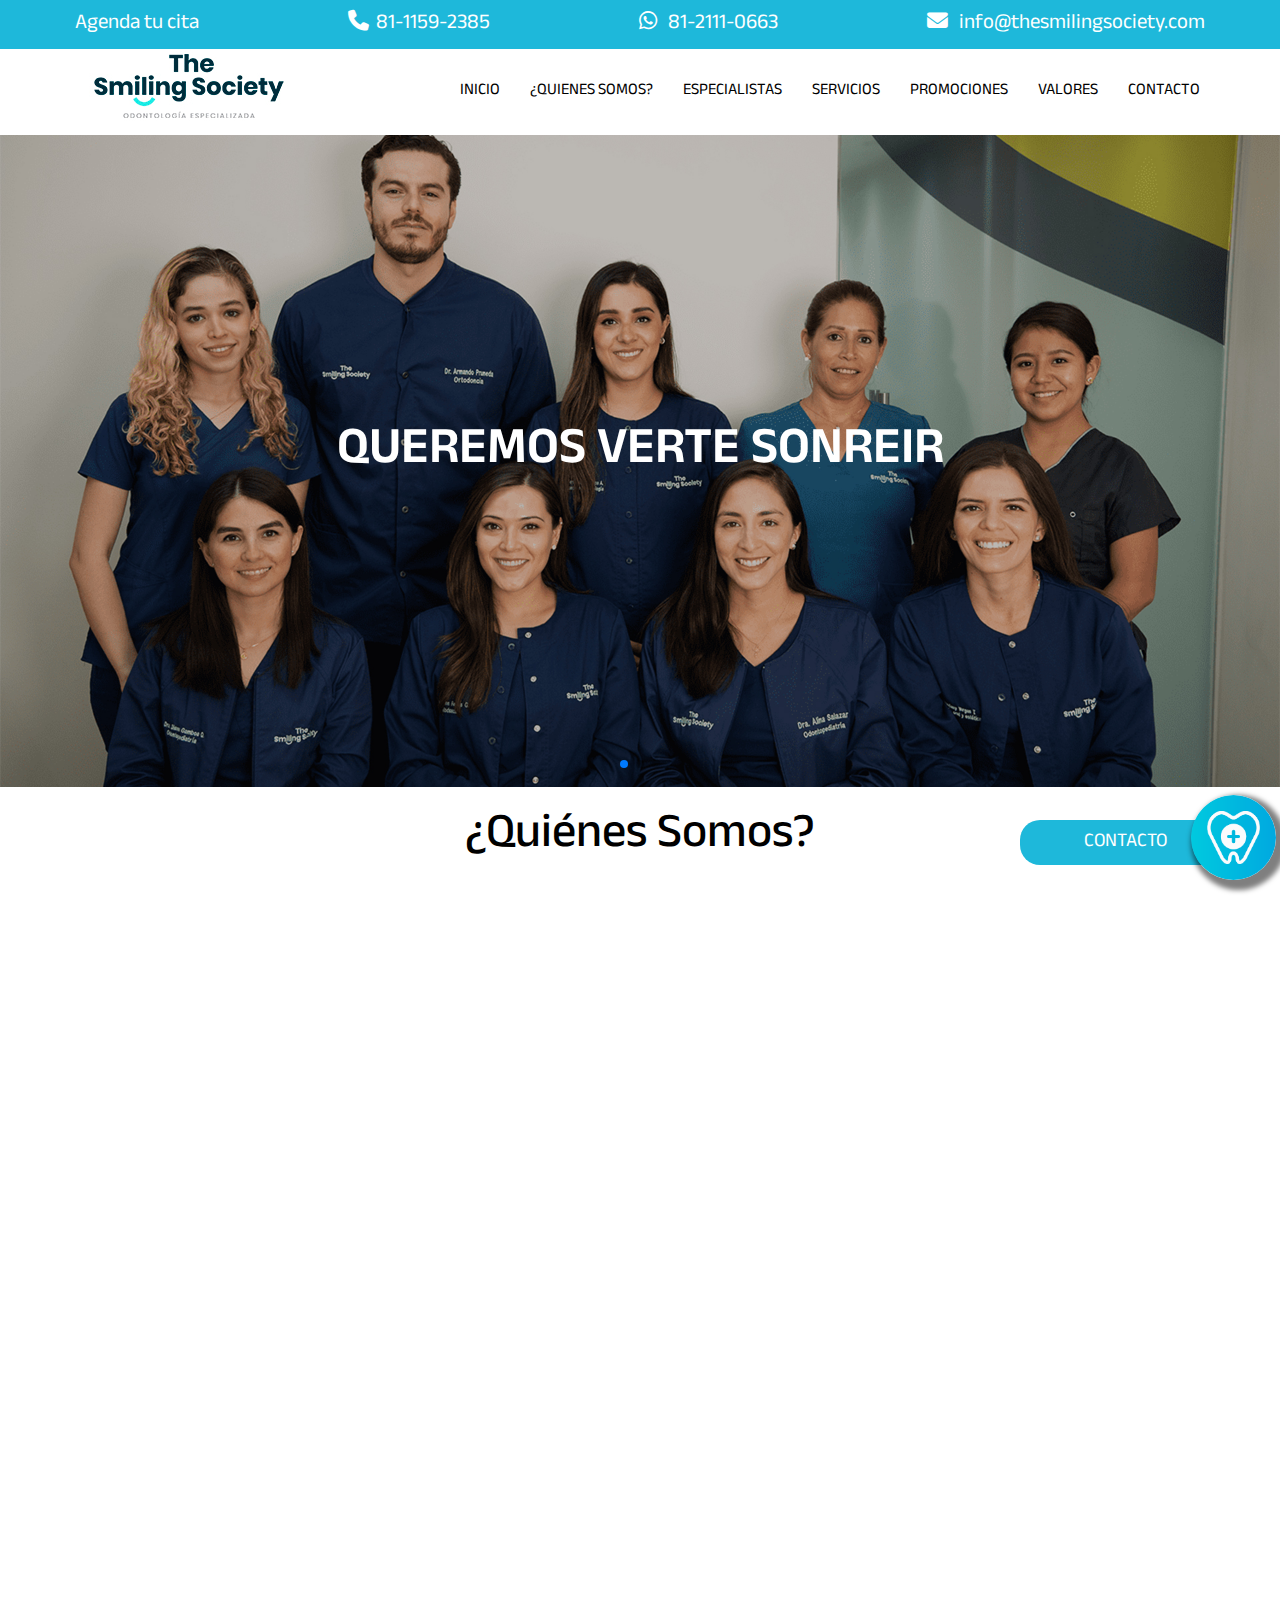
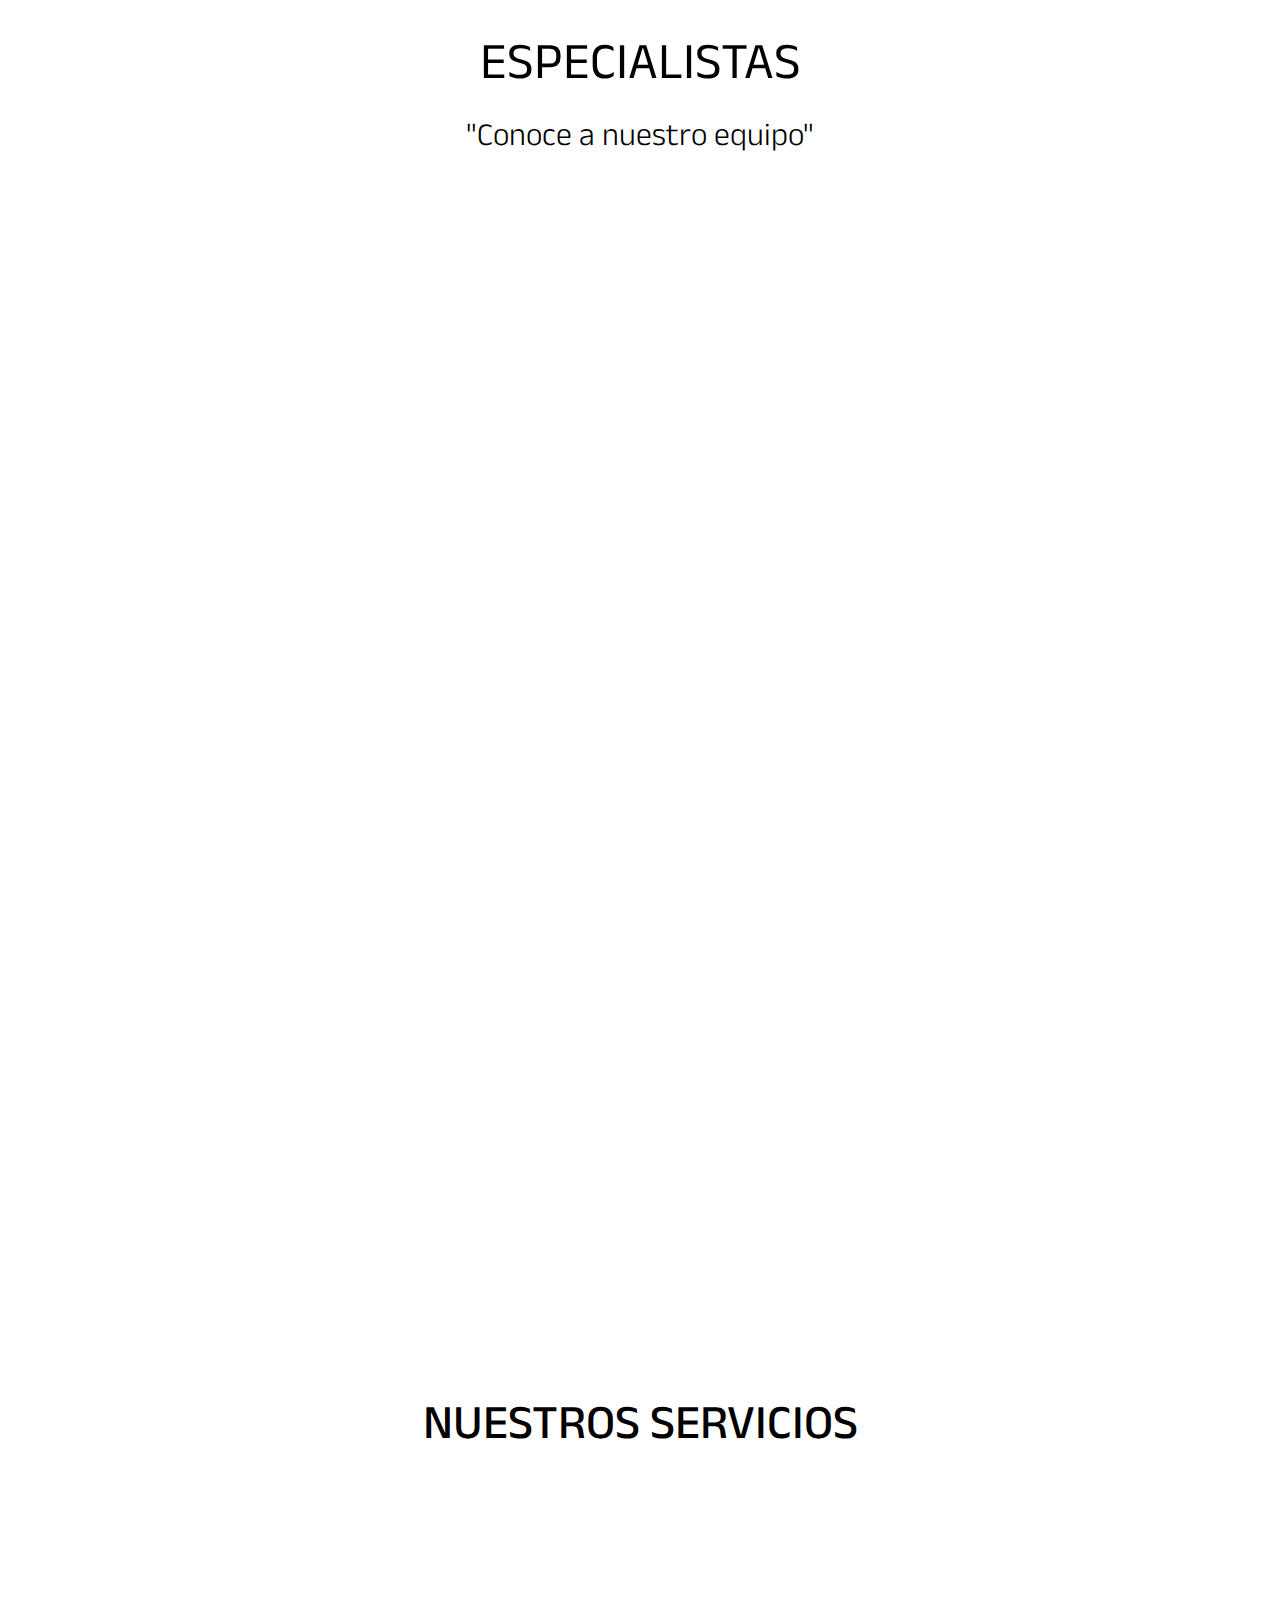
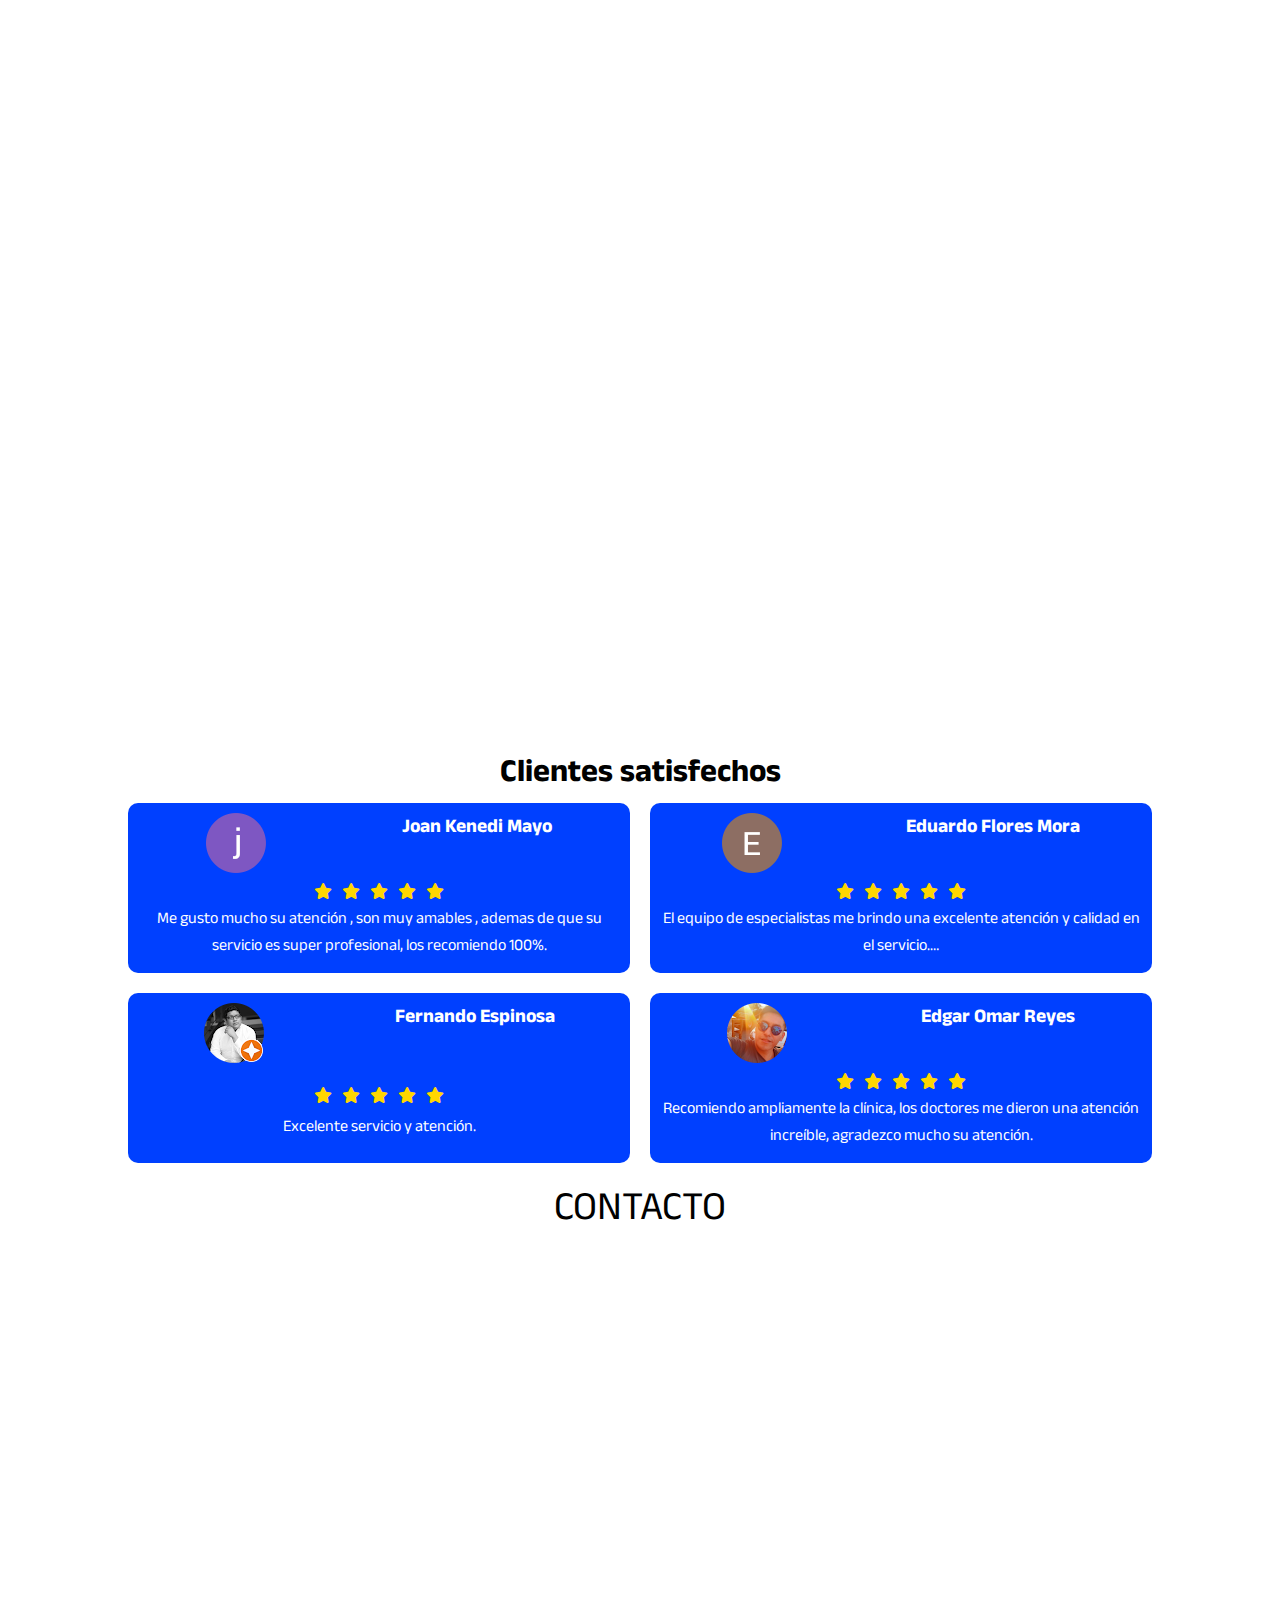
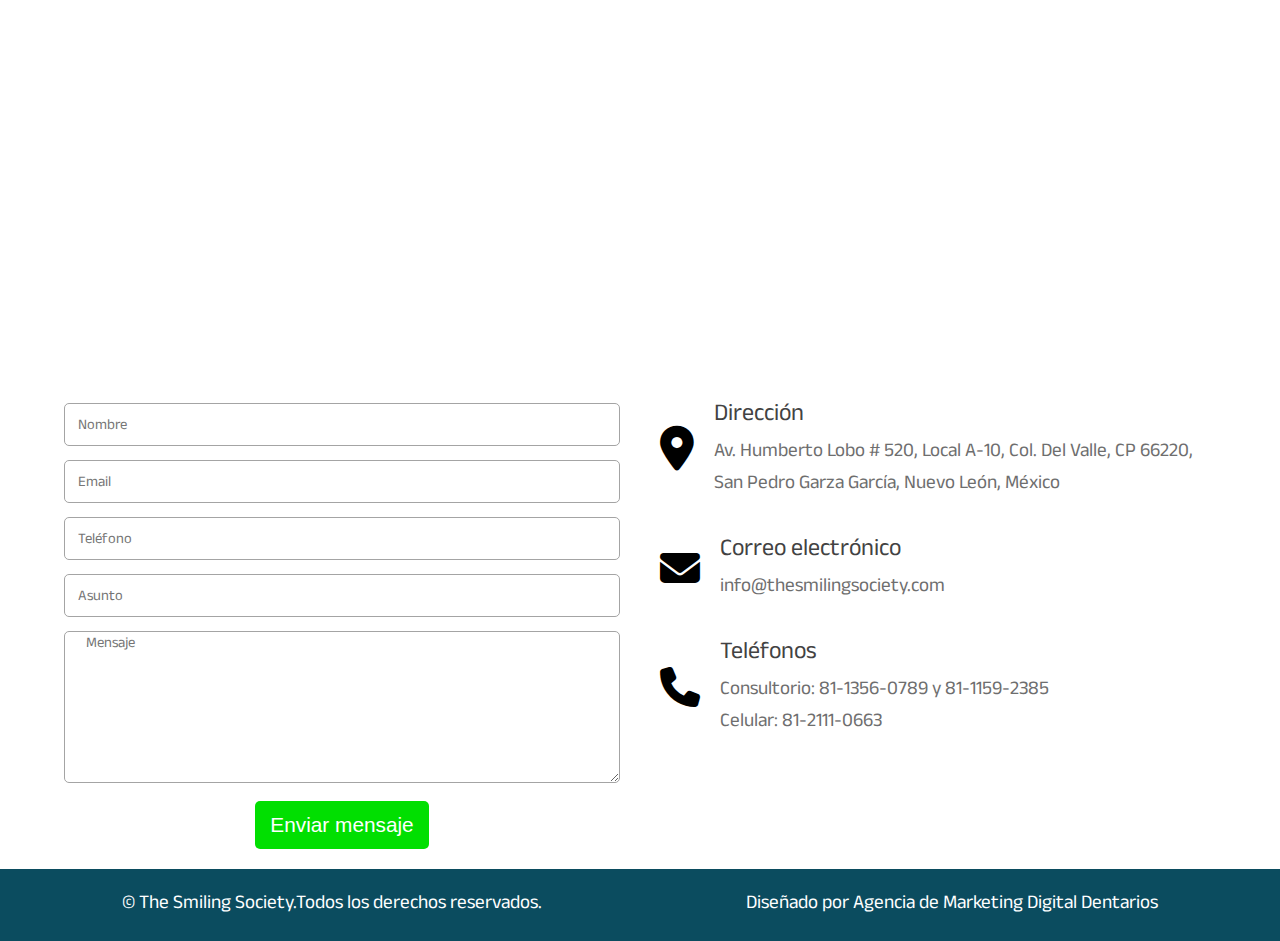
<file: index.html>
<!DOCTYPE html>
<html lang="en">
  <head>
    <meta charset="UTF-8" />
    <meta http-equiv="X-UA-Compatible" content="IE=edge" />
    <meta name="viewport" content="width=device-width, initial-scale=1.0" />
    <link rel="icon" href="images/ss_favicon.jpg" />
    <title>The Smiling Society</title>
    <link
      rel="stylesheet"
      href="https://cdnjs.cloudflare.com/ajax/libs/font-awesome/6.2.1/css/all.min.css"
    />
    <link rel="stylesheet" href="css/styles.css" />
    <link
    rel="stylesheet"
    href="https://cdn.jsdelivr.net/npm/swiper/swiper-bundle.min.css"
  />
  <link href="https://unpkg.com/aos@2.3.1/dist/aos.css" rel="stylesheet">
   <!-- Google tag (gtag.js) -->
   <script async src="https://www.googletagmanager.com/gtag/js?id=G-FTXW3CLC4L"></script>
   <script>
     window.dataLayer = window.dataLayer || [];
     function gtag(){dataLayer.push(arguments);}
     gtag('js', new Date());
   
     gtag('config', 'G-FTXW3CLC4L');
   </script>
  
  </head>
  <body>
    <header>
      <div class="header-top">
        <a href="https://api.whatsapp.com/send?phone=528121110663"
        > Agenda tu cita</a
        >
        <a href="tel:8111592385"
          ><i class="fa-solid fa-phone"></i>81-1159-2385</a
        >
        <a href="https://api.whatsapp.com/send?phone=528121110663"
        ><i class="fa-brands fa-whatsapp"></i> 81-2111-0663</a
        >
        <a href="mailto:info@thesmilingsociety.com"
          ><i class="fa-solid fa-envelope"></i> info@thesmilingsociety.com</a
        >
      </div>
      <div class="header-bottom">
        <a href="index.html">
          <img src="images/ss_logo.jpg" alt="" class="logo-header" />
        </a>
        <nav class="enlacesheader" id="enlacesheader">
            <a href="#inicio" class="nav-link">Inicio</a>
            <a href="#somos" class="nav-link">¿Quienes Somos?</a>
            <a href="#especialistas" class="nav-link">Especialistas</a>
            <a href="servicios.html" class="nav-link">Servicios</a>
            <a href="promociones.html" class="nav-link">Promociones</a>
            <a href="#values" class="nav-link">Valores</a>
            <a href="#contact" class="nav-link">Contacto</a>
          </ul>
        </nav>
        <img src="images/menu.png" alt="" class="icon-menu" id="abrir" />
      </div>
    </header>
    <main>
        <div class="container-slider" id="inicio">
           <!-- Swiper -->
    <div class="swiper mySwiper">
        <div class="swiper-wrapper">
          <div class="swiper-slide">
            <img src="images/slider-4.jpg" class="img-scr"/>
            <img src="images/slider-4.png" alt="" class="img-movil">
            <div class="container-text"  >
              <p class="text-1">Queremos verte sonreir</p>
            </div>
          </div>
          <div class="swiper-slide">
            <img src="images/slider-5.jpg" class="img-scr"/>
            <img src="images/slider-5.png" alt="" class="img-movil">
            <div class="container-text"  >
              <p class="text-2">Pacientes sanos, Pacientes felices, Pacientes sonrientes</p>
            </div>
          </div>
          <div class="swiper-slide">
            <img src="images/slider-6.jpg" class="img-scr"/>
            <img src="images/slider-6.png" alt="" class="img-movil">
            <div class="container-text" >
              <p class="text-3" >La salud bucal es vital importancia para <br> tu bienestar integral</p>
            </div>
          </div>
        
          </div>
        </div>
        <div class="swiper-button-next"></div>
        <div class="swiper-button-prev"></div>
        <div class="swiper-pagination"></div>
      </div>
  
      <!-- Swiper JS -->
        </div>
        <div class="we-offer" id="somos">
            <h2>¿Quiénes Somos?</h2>
          
            <div class="container-offer">
                <div class="item-offer"  data-aos="fade-down" data-aos-duration="1000">
                    <img src="images/ss_logo.png" alt="" class="img-logo-somos">
                    <p>Somos un equipo de odontólogos especialistas que con profesionalismo y ética buscamos el bienestar de nuestros pacientes cuidando su sonrisa. Trabajamos en conjunto para cuidar su salud bucal brindando atención personalizada para un mayor bienestar, una mejor calidad de vida.</p>
                    <p>The Smiling Society ofrece atención personalizada de un equipo de especialistas que, manteniendo una excelente comunicación, trata de forma integral a los pacientes para ofrecerles la mejor opción de tratamiento a sus necesidades y así mantener su sonrisa.</p>
                  <p>Buscamos tener un impacto positivo en la sociedad cuidando de su salud bucal.</p>
                  <a href="https://api.whatsapp.com/send?phone=528121110663"
                  > Agenda tu cita</a
                  >
                </div>
                <div class="item-offer"  data-aos="fade-down" data-aos-duration="1000">
                    <img src="images/ss_100.png" alt="">
                </div>
            </div>
        </div>

        <div class="team" id="especialistas">
            <h2>Especialistas</h2>
            <span>"Conoce a nuestro equipo"</span>
            <div class="container-especialistas">
                <div class="item-especialistas" data-aos="fade-down"
                data-aos-easing="linear"
                data-aos-duration="500">
                    <img src="images/karen_reyes_dra.jpg" alt="" class="img-doctor">
                    <h6>Dra. Karen L. Reyes González</h6>
                    <div class="contain-redes">
                      <a href="https://www.instagram.com/thesmilingsocietymx/"><img src="images/instagram.png" alt=""></a> <p>Endodoncista</p>
                    </div>
                    <div class="submenu">
                      <div class="list-button list-menu">
                        <p>Curriculum</p> <i class="fa-solid fa-chevron-down"></i>
                      </div>
                      <div class="list-show">
                        <p> Egresada de la carrera de Médico Cirujano Odontólogo del Tecnológico de Monterrey</p>
                        <p>Maestría en Ciencias Odontológicas en el área de Endodoncia en la Universidad Autónoma de Nuevo León</p>
                        <p> Profesora de Cátedra de la Carrera de Médico Cirujano Odontólogo en el Tec de Monterrey</p>
                    </div>
                </div>
                </div>
                <div class="item-especialistas" data-aos="fade-down"
                data-aos-easing="linear"
                data-aos-duration="1000">
                    <img src="images/diana_gamboa_dra.jpg" alt="" class="img-doctor">
                    <h6>Dra. Diana Gamboa Quintanilla</h6>
                    <div class="contain-redes">
                      <a href="https://www.instagram.com/thesmilingsocietymx/"><img src="images/instagram.png" alt=""></a> <p>Odontopediatra</p>
                    </div>
                    <div class="submenu">
                      <div class="list-button list-menu">
                        <p>Curriculum</p> <i class="fa-solid fa-chevron-down"></i>
                      </div>
                      <div class="list-show">
                       <p>
                        Egresada de la carrera Médico Cirujano Odontólogo del Tecnológico de Monterrey </p>
                       <p>Maestría en Odontología Pediátrica de la Universidad Autónoma de Nuevo León</p>
                       <p> Miembro de la International Association of Pediatric Dentistry (IAPD) y del grupo Egresados del Posgrado de Odontología Infantil de Nuevo León (GEPOI)</p>
                       <p> Certificada por el Consejo Mexicano de Odontopediatría</p>
                       <p>  Profesora Cátedra de la carrera Médico Cirujano Odontólogo del Tecnológico de Monterrey</p>
                      </div>
                    </div>
                </div>
                <div class="item-especialistas" data-aos="fade-down"
                data-aos-easing="linear"
                data-aos-duration="1500">
                    <img src="images/fernanda_orozco_dra.jpg" alt="" class="img-doctor">
                    <h6>Dra. Fernanda P. Orozco Aranda</h6>
                    <div class="contain-redes">
                      <a href="https://www.instagram.com/thesmilingsocietymx/"><img src="images/instagram.png" alt=""></a> <p>Periodoncista</p>
                    </div>
                    <div class="submenu">
                      <div class="list-button list-menu">
                        <p>Curriculum</p> <i class="fa-solid fa-chevron-down"></i>
                      </div>
                      <div class="list-show">
                      <p>
                        Egresada de la carrera de Médico Cirujano Odontólogo del Tecnológico de Monterrey</p>
                      <p> Maestría en Ciencias Odontológicas en el área de Periodoncia con Implantología en la Universidad Autónoma de Nuevo León</p>
                      <p>  Certificada por el Consejo Mexicano de Periodoncia</p>
                      <p>Profesora de Cátedra de la Carrera de Médico Cirujano Odontólogo en el Tec de Monterrey</p>
                      </div>
                    </div>
                </div>
                <div class="item-especialistas" data-aos="fade-down"
                data-aos-easing="linear"
                data-aos-duration="500">
                    <img src="images/patricio_fernandez_arroniz.jpg" alt="" class="img-doctor">
                    <h6>Dr. Patricio Fernández Arróniz</h6>
                    <div class="contain-redes">
                      <a href="https://www.instagram.com/thesmilingsocietymx/"><img src="images/instagram.png" alt=""></a> <p>Cirujano Maxilofacial</p>
                    </div>
                    <div class="submenu">
                      <div class="list-button list-menu">
                        <p>Curriculum</p> <i class="fa-solid fa-chevron-down"></i>
                      </div>
                      <div class="list-show">
                       <p>Cirujano Dentista (C.D) de la Facultad de Odontología de la Universidad Autónoma de Nuevo León</p>
                       <p>Especialidad en Cirugía Oral y Maxilofacial del Hospital Civil Nuevo de Guadalajara “Dr. Juan I. Menchaca”, Universidad de Guadalajara</p>
                       <p>Rotación Hospitalaria Internacional en el Hospital Universitario Méderi, Bogotá D.C. Colombia</p>
                       <p>Docente del Programa Médico Cirujano Odontólogo del Tec de Monterrey</p>
                       <p>Docente de ciencias de la salud de ITESM</p>
                       <p>Curso de actualización en implantología quirúrgica y protésica. UNAM, Guadalajara Jalisco, México</p>
                       <p>Curso en reconstrucción maxilofacial con colgajos microvascularizados. UANL. Monterrey, Nuevo León, México</p>
                    </div>
                </div>
                </div>
                <div class="item-especialistas" data-aos="fade-down"
                data-aos-easing="linear"
                data-aos-duration="1000">
                    <img src="images/armando-dr.png" alt="" class="img-doctor">
                    <h6>Dr. Armando Pruneda</h6>
                    <div class="contain-redes">
                      <a href="https://www.instagram.com/thesmilingsocietymx/"><img src="images/instagram.png" alt=""></a> <p>Ortodoncista</p>
                    </div>
                    <div class="submenu">
                      <div class="list-button list-menu">
                        <p>Curriculum</p> <i class="fa-solid fa-chevron-down"></i>
                      </div>
                      <div class="list-show">
                       <p>Cirujano dentista de la Universidad Autónoma de Nuevo León</p>
                       <p>Especialidad En Ortodoncia Universidad Autónoma de Queretaro </p>
                       <p>Miembro de la Asociación Mexicana de Ortodoncia </p>
                       <p>Ortodoncista Certificado por AMO</p>
                       <p>Certificación Invisalign (Ortodoncia Invisible)</p>
                       <p>Certificación The Principles Of the Alexander Discipline </p>
                       <p>Curso en Cirugía Ortognatica , ATM y Vías Respiratorios</p>
                      </div>
                    </div>
                </div>
                <div class="item-especialistas" data-aos="fade-down"
                data-aos-easing="linear"
                data-aos-duration="1500">
                    <img src="images/estefany_vargas_dra.jpg" alt="" class="img-doctor">
                    <h6>Dra. Estefany Vargas Tobacia </h6>
                    <div class="contain-redes">
                      <a href="https://www.instagram.com/thesmilingsocietymx/"><img src="images/instagram.png" alt=""></a> <p>Rehabilitadora Oral y Estética</p>
                    </div>
                    <div class="submenu">
                      <div class="list-button list-menu">
                        <p>Curriculum</p> <i class="fa-solid fa-chevron-down"></i>
                      </div>
                      <div class="list-show">
                        <p>Egresada de la Carrera de Odontología de la Universidad El Bosque, Bogotá Colombia</p>
                        <p>Maestría en Prosotodoncia de la Universidad Autónoma de Nuevo León</p>
                        <p>Docencia Clínica de la Maestría en Odontología Avanzada de la Universidad Autónoma de Nuevo León</p>
                      </div>
                    </div>
                </div>
            </div>
        </div>
        <section class="services" id="services">
          <h2>Nuestros Servicios</h2>
          <div class="container-services" data-aos="fade-down">
            <div class="item-services">
              <img src="images/ss_20000.jpg" alt="">
            </div>
            <div class="item-services">
              <div class="submenu services-sub">
                <a href="servicios.html">
                  <div class="list-button list-services">
                    <p>Odontología General</p> <i class="fa-solid fa-plus"></i>
                  </div>
                </a>
                
                <div class="list-show hidden">
                  <p>Nos comprometemos a diagnosticar y planear los tratamientos con los especialistas. Nos dedicamos a prevenir el avance de enfermedades como caries, gingitivis, desarrollo de maloclusiones, así como diagnosticar otras enfermedades orales. Mediante tus revisiones de control y profilaxis, cuidamos tu salud bucal y tu bienestar.</p>
                </div>
              </div>
              <div class="submenu services-sub">
                <a href="servicios.html">
                  <div class="list-button list-services">
                    <p>Ortodonocia</p> <i class="fa-solid fa-plus"></i>
                  </div>
                </a>
                
                <div class="list-show hidden">
                  <p>Si estás interesado en renovar o transformar tu sonrisa, la ortodoncia es una de las especialidades que ayudan a lograr esto mediante el alineamiento de las piezas dentales. </p>
                  <p> Te brindamos distintas opciones de tratamiento de ortodoncia de acuerdo a tu condición y satisfacción. </p>  
               <p> Contamos con Brackets tradicionales (metálicos), brackets estéticos (zafiro), y alineadores invisibles, la última tecnología en ortodoncia.</p>
               <p> La Dra. Karla González, especialista en Ortodoncia, te atenderá con mucho gusto y te explicará la mejor opción de tratamiento para ti.</p>
               </div>
              </div>
              <div class="submenu services-sub">
                <a href="servicios.html">
                  <div class="list-button list-services">
                    <p>Odontopediatría y Ortopedia Maxilar</p> <i class="fa-solid fa-plus"></i>
                  </div>
                </a>
                
                <div class="list-show hidden">
                  <p>Cuidamos la salud bucal de tus peques, tratando de hacer de su de visita al dentista una buena experiencia y divertida. La Dra. Diana Gamboa especialista en odontopediatría y ortopedia maxilar, está está comprometida a cuidar y mantener los dientes de tus hijos sanos y fuertes. Así como diagnosticar y tratar cualquier alteración presente.</p>
                </div>
              </div>
              <div class="submenu services-sub">
                <a href="servicios.html">
                  <div class="list-button list-services">
                    <p>Endodoncia</p> <i class="fa-solid fa-plus"></i>
                  </div>
                </a>
               
                <div class="list-show hidden">
                  <p>Si presentas dolor en algún diente, o presentas algún proceso infeccioso se debe de valorar con un endodoncista. La Dra. Karen Reyes, con gusto te atenderá para valorar el caso y ofrecerte el tratamiento para eliminar tu molestia.                    </p>
                <p>Con el apoyo de la microscopía podemos observar detalles que no se ven a simple vista, nos ayuda a lograr mayor efectividad en nuestros tratamientos.</p>
                  </div>
              </div>
              <div class="submenu services-sub">
                <a href="servicios.html">
                  <div class="list-button list-services">
                    <p>Cirugía</p> <i class="fa-solid fa-plus"></i>
                  </div>
                </a>
                
                <div class="list-show hidden">
                  <p>Si necesitas cirugía de terceras molares, extracciones, o cualquier tratamiento de cirugía bucal, El Dr. Patricio Fernández, con gusto te atenderá.</p>
                  <p>Si sufres de dolor en la articulación temporomandibular, él te puede valorar y ofrecerte la mejor opción de tratamiento de acuerdo a tu caso, desde guardas oclusales, miorelajantes, entre otros.</p>
                </div>
              </div>
              <div class="submenu services-sub">
                <a href="servicios.html">
                  <div class="list-button list-services">
                    <p>Periodoncia e Implantología</p> <i class="fa-solid fa-plus"></i>
                  </div>
                </a>
                
                <div class="list-show hidden">
                  <p>Si te sangran las encías, sientes tus dientes flojos, o padeces de mal aliento, se debe de valorar con un periodoncista. La Dra. Fernanda Orozco, con gusto atenderá tus inquietudes sobre enfermedad de encías, cuidando tu salud bucal.</p>
                  <p>Si has perdido un diente, es importante sustituirlo para poder devolverle la función y estética a tu boca. La Dra Fernanda, por medio de implantes dentales,  trabaja en conjunto con la Dra Estefany para solucionar tu condición.</p>
                </div>
              </div>
              <div class="submenu services-sub">
                <a href="servicios.html">
                  <div class="list-button list-services">
                    <p>Rehabilitación Oral y Estética</p> <i class="fa-solid fa-plus"></i>
                  </div>
                </a>
                
                <div class="list-show hidden">
                 <p>Si presentas caries, fracturas, o hace falta un diente, podemos solucionarlo por medio de resinas, incrustaciones, coronas, o puentes. La Dra. Estefany Vargas valorará tu caso y te ofrecerà la mejor opción para devolver la función y estética a tu sonrisa manteniendo su salud bucal.</p>
                </div>
              </div>

              <div class="submenu services-sub">
                <a href="servicios.html"> <div class="list-button list-services">
                  <p>Tratamientos Estéticos</p> <i class="fa-solid fa-plus"></i>
                </div></a>
               
                <div class="list-show hidden">
                  <p>Sabemos lo importante que es sonreír y que te sientas seguro de tu sonrisa para poderte expresar ampliamente con quienes te rodean. Si lo que buscas es renovar tu sonrisa o cambiar detalles estéticos, con gusto valoraremos tu condición para ofrecerte la mejor opción y verte sonreír feliz.</p>
                </div>
              </div>
            </div>
          </div>

        </section>
        <div class="values" id="values">
          <h2>Valores</h2>
          <div class="container-values" data-aos="fade-down">
            <div class="item-values">
              <i class="fa-solid fa-handshake-simple"></i>
              <h4>Honestidad</h4>
              <p>Enfrentar problemas y proveer soluciones con transparencia</p>
            </div>
            <div class="item-values" data-aos="fade-down">
              <i class="fa-solid fa-chart-line"></i>
              <h4>Perseverancia</h4>
              <p>Buscar la mejora continua para ofrecer una alta calidad en nuestros productos y servicios</p>
            </div>
            <div class="item-values" data-aos="fade-down">
              <i class="fa-solid fa-check"></i>
              <h4>Responsabilidad</h4>
              <p>Generar un alto impacto positivo en la sociedad y en el medio ambiente</p>
            </div>
            <div class="item-values" data-aos="fade-down">
              <i class="fa-sharp fa-solid fa-people-group"></i>
              <h4>Trabajo en equipo</h4>
              <p>Escuchar las necesidades de los clientes para alcanzar una solución conjunta</p>
            </div>
          </div>
        </div>
        <div class="contact-wats">
          <img src="images/diente.png" alt="" class="icon-principal" id="contacto">
          <div class="contact-text" id="contacto-text">
            <p>Contacto</p>
          </div>
          <div class="contacto-show" id="contacto-show">
            <figure>
              <a href="https://api.whatsapp.com/send?phone=528121110663" target="_blank"><img src="images/whatsapp.png" alt=""></a> 
             </figure>
             <figure>
               <a href="tel:8111592385" target="_blank"><img src="images/phone.png" alt=""></a> 
              </figure>
          </div>
          
        </div>
        <div class="opiniones">
          <h2>Clientes satisfechos</h2>
          <div class="container-opiniones">
            <div class="item-opiniones">
              <a href="https://n9.cl/ea24n" target="_blank">
                <img src="images/opinion-1.png" alt="">
                <h3>Joan Kenedi Mayo</h3>
                <div class="starts">
                 <i class="fa-sharp fa-solid fa-star"></i> <i class="fa-sharp fa-solid fa-star"></i> <i class="fa-sharp fa-solid fa-star"></i> <i class="fa-sharp fa-solid fa-star"></i><i class="fa-sharp fa-solid fa-star"></i>
                </div>
               
                <p>Me gusto mucho su atención , son muy amables , ademas de que su servicio es super profesional, los recomiendo 100%.</p>
              </a>
             
              </div>
            <div class="item-opiniones">
              <a href="https://n9.cl/ea24n" target="_blank">
                <img src="images/opinion-2.png" alt="">
                <h3>Eduardo Flores Mora</h3>
                <div class="starts">
                 <i class="fa-sharp fa-solid fa-star"></i> <i class="fa-sharp fa-solid fa-star"></i> <i class="fa-sharp fa-solid fa-star"></i> <i class="fa-sharp fa-solid fa-star"></i><i class="fa-sharp fa-solid fa-star"></i>
                </div>
               
                <p>El equipo de especialistas me brindo una excelente atención y calidad en el servicio.…</p>
              </a>
             
              </div>
            <div class="item-opiniones">
              <a href="https://n9.cl/ea24n" target="_blank">
                <img src="images/opinion-3.png" alt="">
                <h3>Fernando Espinosa</h3>
                <div class="starts">
                  <i class="fa-sharp fa-solid fa-star"></i> <i class="fa-sharp fa-solid fa-star"></i> <i class="fa-sharp fa-solid fa-star"></i> <i class="fa-sharp fa-solid fa-star"></i><i class="fa-sharp fa-solid fa-star"></i>
                </div>
                
              <p>Excelente servicio y atención.</p>
              </a>
             
            </div>
            <div class="item-opiniones">
              <a href="https://n9.cl/ea24n" target="_blank">
                <img src="images/opinion-4.png" alt="">
              <h3>Edgar Omar Reyes</h3>
              <div class="starts">
                <i class="fa-sharp fa-solid fa-star"></i> <i class="fa-sharp fa-solid fa-star"></i> <i class="fa-sharp fa-solid fa-star"></i> <i class="fa-sharp fa-solid fa-star"></i><i class="fa-sharp fa-solid fa-star"></i>
              </div> 
             
             <p>Recomiendo ampliamente la clínica, los doctores me dieron una atención increíble, agradezco mucho su atención.</p>
              </a>
              
            </div>
          </div>
        </div>
    </main>
    <footer id="contact">
      <h2>Contacto</h2>
      <div class="footer-map">
        <div class="container-map" >
          <iframe src="https://www.google.com/maps/embed?pb=!1m18!1m12!1m3!1d3596.204812146951!2d-100.38617378550603!3d25.66450451888158!2m3!1f0!2f0!3f0!3m2!1i1024!2i768!4f13.1!3m3!1m2!1s0x8662bd88a8eaa409%3A0xed6e320f88d6a1dd!2sPlaza%20San%20Pedro!5e0!3m2!1ses-419!2smx!4v1669917618841!5m2!1ses-419!2smx" width="1000" height="400" style="border:0;" allowfullscreen="" loading="lazy" referrerpolicy="no-referrer-when-downgrade"></iframe>
        </div>
      </div>
      <div class="container-footer">
        <div class="item-footer"  >
          <form action="">
            <input type="text" placeholder="Nombre">
            <input type="email" placeholder="Email">
            <input type="tel" placeholder="Teléfono">
            <input type="text" placeholder="Asunto">
            <textarea name="" id="" cols="30" rows="10" placeholder="  Mensaje"></textarea>
            <button type="submit">Enviar mensaje</button>
          </form>
        </div>
        <div class="item-footer" >
          <div class="item-icon">
            <i class="fa-sharp fa-solid fa-location-dot"></i>
            <div class="info-footer">
              <h5>Dirección</h5>
              <p>Av. Humberto Lobo # 520, Local A-10, Col. Del Valle, CP 66220, San Pedro Garza García, Nuevo León, México</p>
            </div>
           
          </div>
          <div class="item-icon">
            <i class="fa-solid fa-envelope"></i>
            <div class="info-footer">
              <h5>Correo electrónico</h5>
              <p>info@thesmilingsociety.com</p>
            </div>
          
          </div>
          <div class="item-icon">
            <i class="fa-solid fa-phone"></i>
            <div class="info-footer">
              <h5>Teléfonos</h5>
            <p>Consultorio: 81-1356-0789 y 81-1159-2385</p>
            <p>Celular: 81-2111-0663</p>
            </div>
            
          </div>
        </div>
      </div>
      <div class="footer-footer">
    <p> © The Smiling Society.Todos los derechos reservados. </p>  
    <p>Diseñado por <a href="http://dentarios.com.mx/" target="_blank">Agencia de Marketing Digital Dentarios</a></p>
      </div>
      
    </footer>
    <script src="js/menu.js"></script>
    <script src="js/submenu.js"></script>
    <script src="js/contacto.js"></script>
    <script src="https://cdn.jsdelivr.net/npm/swiper/swiper-bundle.min.js"></script>
    <script src="https://unpkg.com/aos@2.3.1/dist/aos.js"></script>
    <script>
      AOS.init();
    </script>

    <!-- Initialize Swiper -->
    <script>
      var swiper = new Swiper(".mySwiper", {
        spaceBetween: 30,
        effect: "fade",
        navigation: {
          nextEl: ".swiper-button-next",
          prevEl: ".swiper-button-prev",
        },
        autoplay: {
   delay: 5000,
 },
        pagination: {
          el: ".swiper-pagination",
          clickable: true,
        },
      });
    </script>
  </body>
</html>
</file>
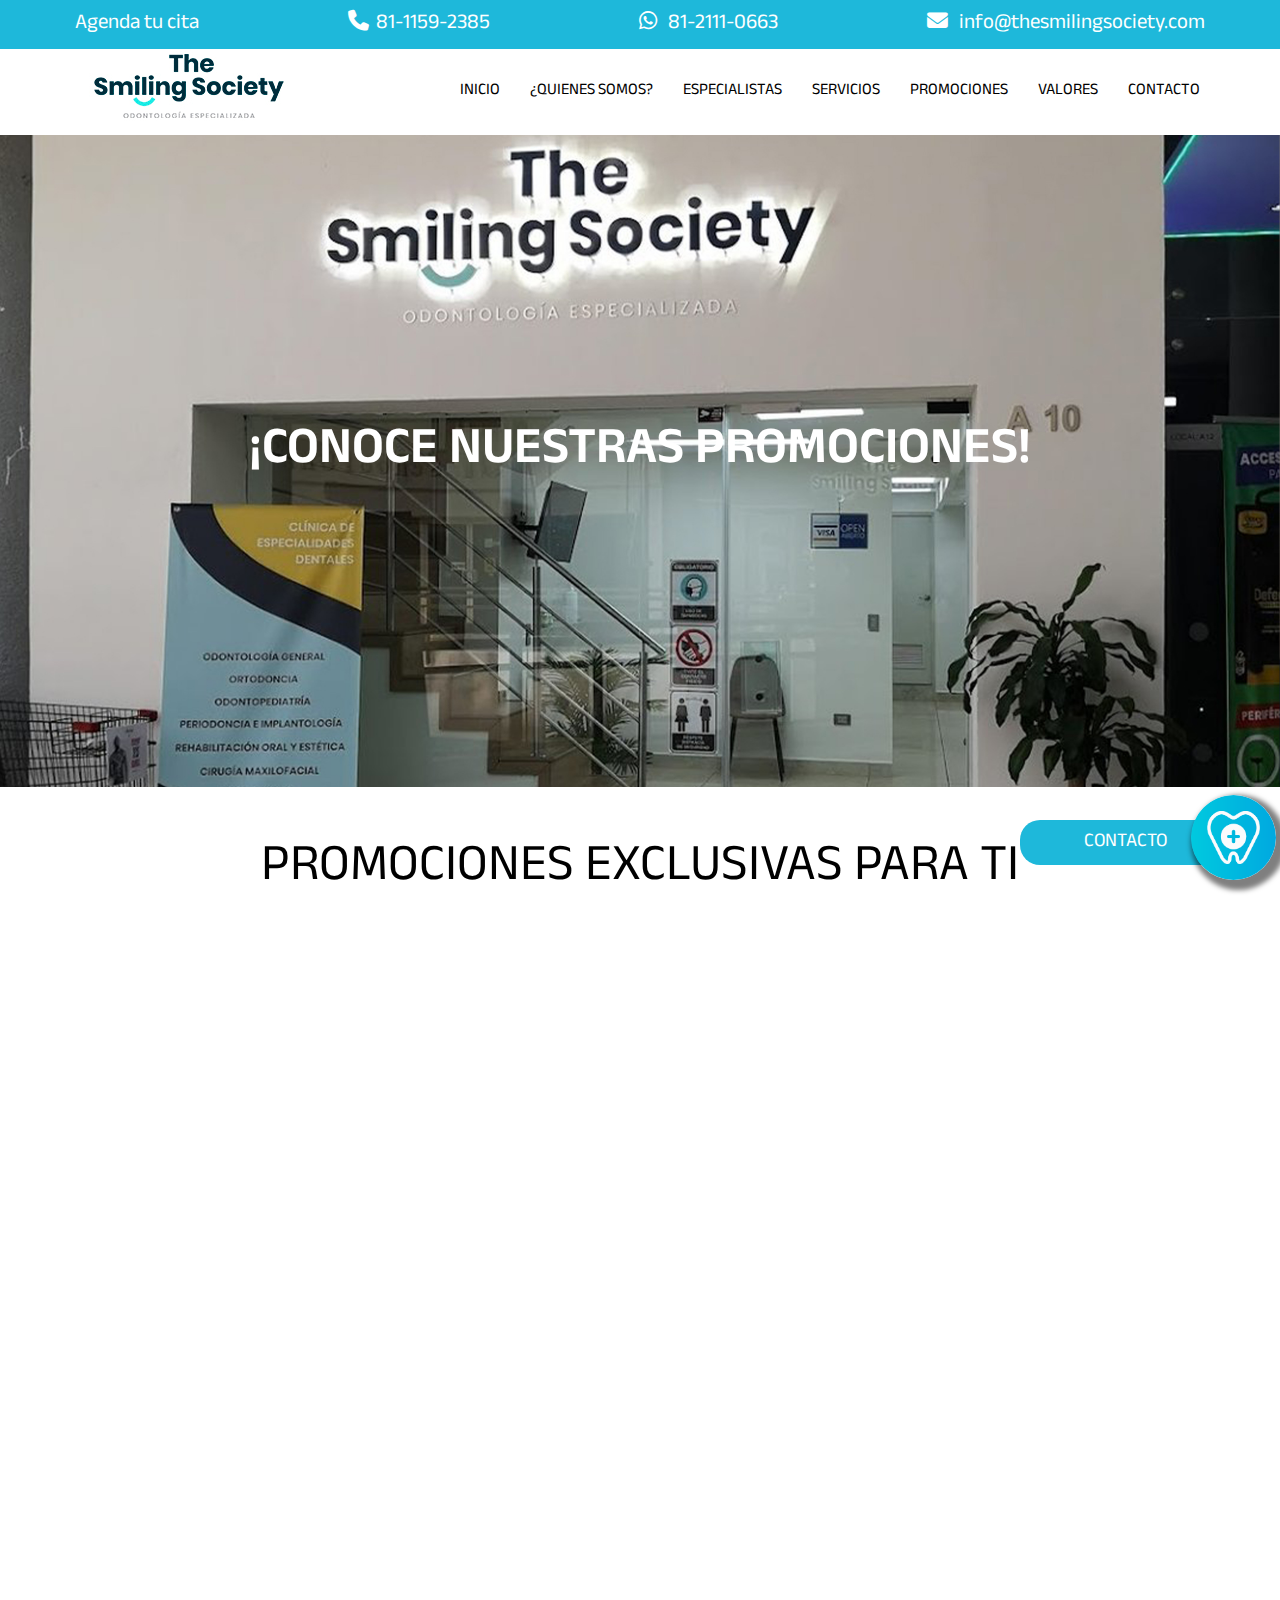
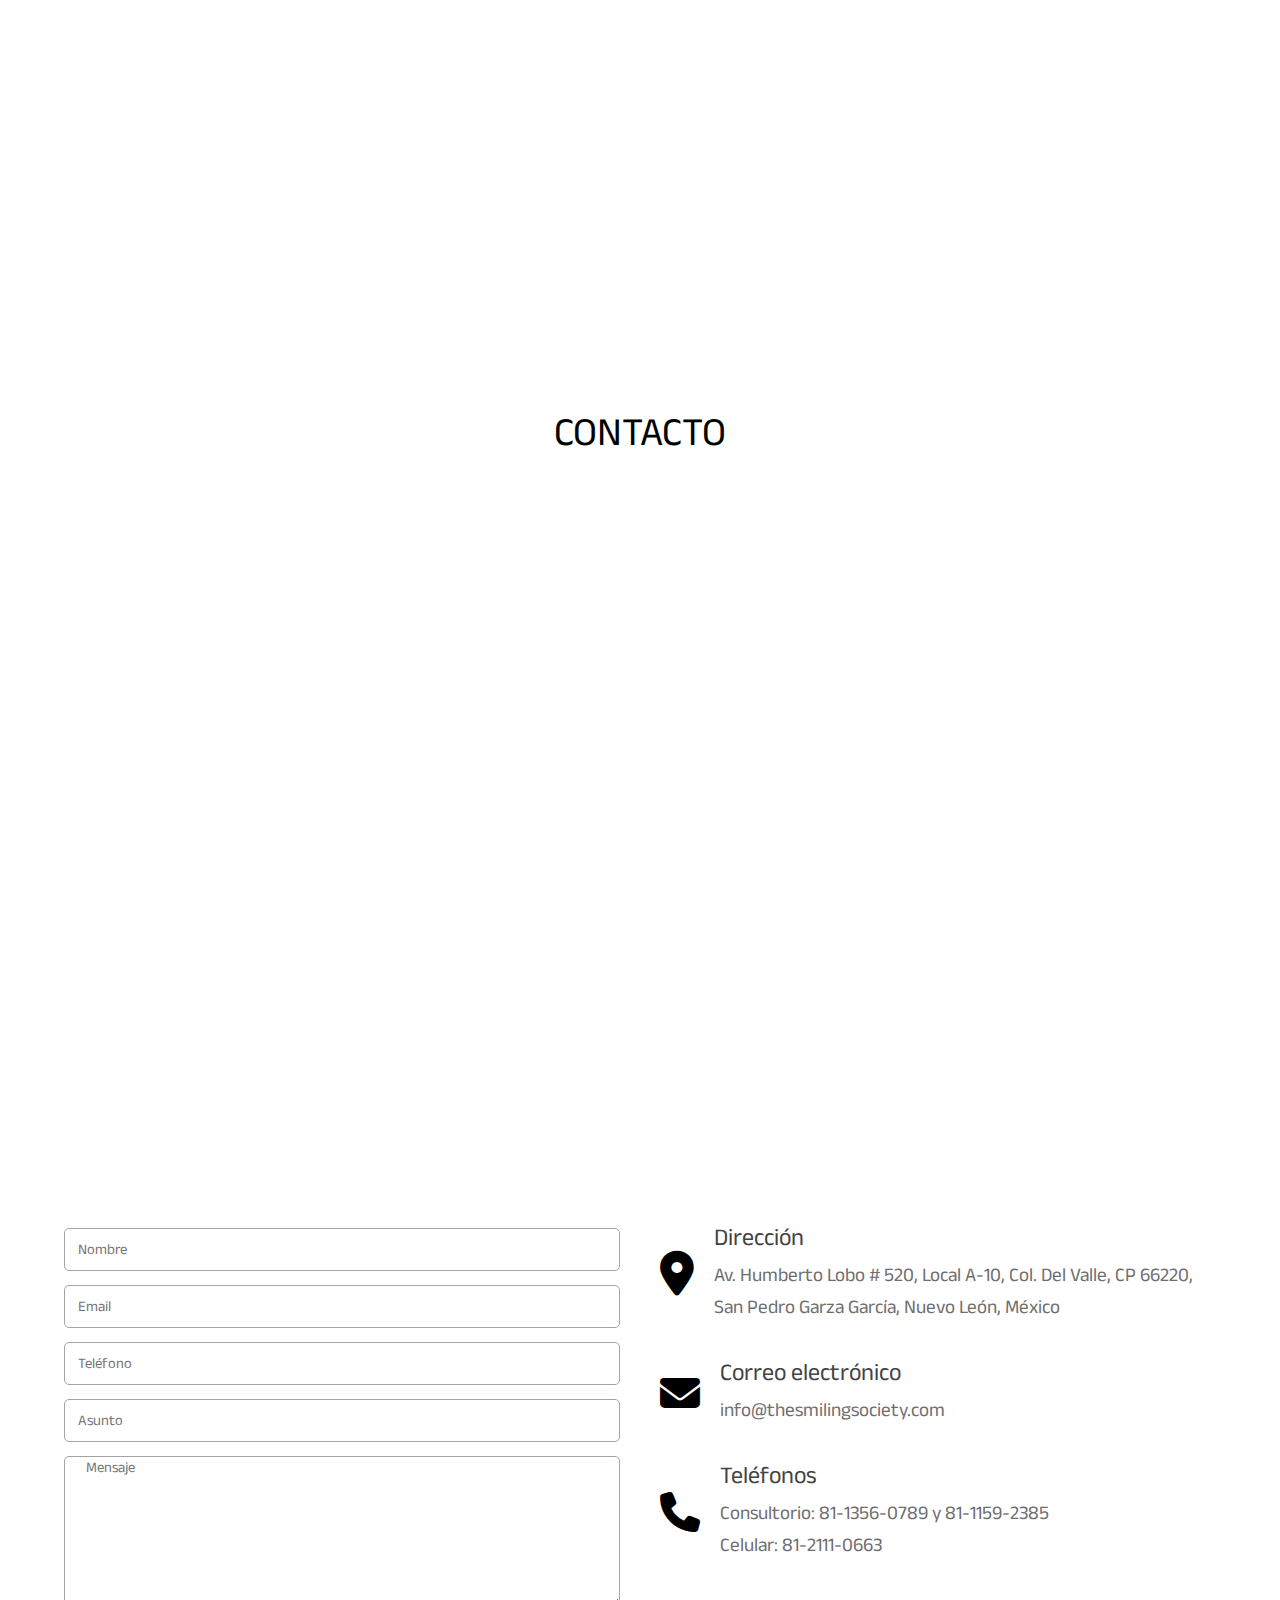
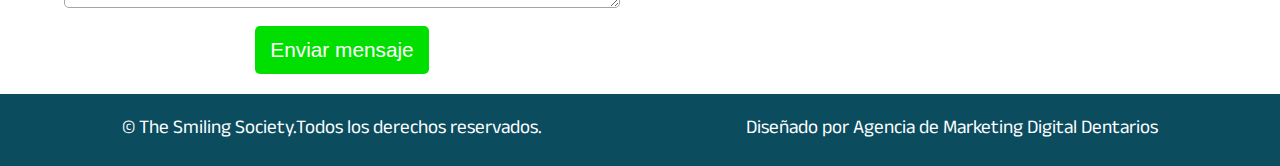
<file: promociones.html>
<!DOCTYPE html>
<html lang="en">
  <head>
    <meta charset="UTF-8" />
    <meta http-equiv="X-UA-Compatible" content="IE=edge" />
    <meta name="viewport" content="width=device-width, initial-scale=1.0" />
    <link rel="icon" href="images/ss_favicon.jpg" />
    <title>The Smiling Society | Promociones</title>
    <link
      rel="stylesheet"
      href="https://cdnjs.cloudflare.com/ajax/libs/font-awesome/6.2.1/css/all.min.css"
    />
    <link rel="stylesheet" href="css/styles.css" />
    <link
    rel="stylesheet"
    href="https://cdn.jsdelivr.net/npm/swiper/swiper-bundle.min.css"
  />
  <link href="https://unpkg.com/aos@2.3.1/dist/aos.css" rel="stylesheet">
   <!-- Google tag (gtag.js) -->
   <script async src="https://www.googletagmanager.com/gtag/js?id=G-FTXW3CLC4L"></script>
   <script>
     window.dataLayer = window.dataLayer || [];
     function gtag(){dataLayer.push(arguments);}
     gtag('js', new Date());
   
     gtag('config', 'G-FTXW3CLC4L');
   </script>
  
  </head>
  <body>
    <header>
      <div class="header-top">
        <a href="https://api.whatsapp.com/send?phone=528121110663"
        > Agenda tu cita</a
        >
        <a href="tel:8111592385"
          ><i class="fa-solid fa-phone"></i>81-1159-2385</a
        >
        <a href="https://api.whatsapp.com/send?phone=528121110663"
        ><i class="fa-brands fa-whatsapp"></i> 81-2111-0663</a
      >
        <a href="mailto:info@thesmilingsociety.com"
          ><i class="fa-solid fa-envelope"></i> info@thesmilingsociety.com</a
        >
      </div>
      <div class="header-bottom">
        <a href="index.html">
          <img src="images/ss_logo.jpg" alt="" class="logo-header" />
        </a>
        <nav class="enlacesheader" id="enlacesheader">
            <a href="index.html" class="nav-link">Inicio</a>
            <a href="index.html#somos" class="nav-link">¿Quienes Somos?</a>
            <a href="index.html#especialistas" class="nav-link">Especialistas</a>
            <a href="servicios.html" class="nav-link">Servicios</a>
            <a href="promociones.html" class="nav-link">Promociones</a>
            <a href="index.html#values" class="nav-link">Valores</a>
            <a href="#contact" class="nav-link">Contacto</a>
          </ul>
        </nav>
        <img src="images/menu.png" alt="" class="icon-menu" id="abrir" />
      </div>
    </header>
    <main>
        <div class="container-slider" id="inicio">
           <!-- Swiper -->
    <div class="swiper mySwiper">
        <div class="swiper-wrapper">
          <div class="swiper-slide">
            <img src="images/ss-40.jpg" class="img-scr"/>
            <img src="images/ss_40.png" alt="" class="img-movil">
            <div class="container-text"  >
              <p class="text-1">¡Conoce nuestras promociones!</p>
            </div>
          </div>
        
          </div>
        </div>
        <div class="swiper-button-next"></div>
        <div class="swiper-button-prev"></div>
        <div class="swiper-pagination"></div>
      </div>
  
      <!-- Swiper JS -->
        </div>
        <div class="promotions" style="margin-top: 40px;">
          <h2>Promociones exclusivas para ti</h2>
          <div class="container-promotions">
            <div class="item-promotion promo-des aos-init aos-animate" data-aos="fade-down" data-aos-duration="1000">
              <img src="images/promo-movil-23.jpg" alt="" class="promo-movil">
              <img src="images/promo-2023.jpg" alt="" class="promo-descktop">
            </div>
            <div class="item-promotion" data-aos="fade-down" data-aos-duration="1000">
              <img src="images/promo-dic-1.jpg" alt="">
            </div>
            <div class="item-promotion" data-aos="fade-down" data-aos-duration="1000">
              <img src="images/promo-dic-2.jpg" alt="">
            </div>
            
          </div>
        </div>

        <div class="contact-wats">
          <img src="images/diente.png" alt="" class="icon-principal" id="contacto">
          <div class="contact-text" id="contacto-text">
            <p>Contacto</p>
          </div>
          <div class="contacto-show" id="contacto-show">
            <figure>
              <a href="https://api.whatsapp.com/send?phone=528121110663" target="_blank"><img src="images/whatsapp.png" alt=""></a> 
             </figure>
             <figure>
               <a href="tel:8111592385" target="_blank"><img src="images/phone.png" alt=""></a> 
              </figure>
          </div>
          
        </div>

    </main>
    <footer id="contact">
      <h2 style="margin-top: 40px;">Contacto</h2>
      <div class="footer-map">
        <div class="container-map" >
          <iframe src="https://www.google.com/maps/embed?pb=!1m18!1m12!1m3!1d3596.204812146951!2d-100.38617378550603!3d25.66450451888158!2m3!1f0!2f0!3f0!3m2!1i1024!2i768!4f13.1!3m3!1m2!1s0x8662bd88a8eaa409%3A0xed6e320f88d6a1dd!2sPlaza%20San%20Pedro!5e0!3m2!1ses-419!2smx!4v1669917618841!5m2!1ses-419!2smx" width="1000" height="400" style="border:0;" allowfullscreen="" loading="lazy" referrerpolicy="no-referrer-when-downgrade"></iframe>
        </div>
      </div>
      <div class="container-footer">
        <div class="item-footer"  >
          <form action="">
            <input type="text" placeholder="Nombre">
            <input type="email" placeholder="Email">
            <input type="tel" placeholder="Teléfono">
            <input type="text" placeholder="Asunto">
            <textarea name="" id="" cols="30" rows="10" placeholder="  Mensaje"></textarea>
            <button type="submit">Enviar mensaje</button>
          </form>
        </div>
        <div class="item-footer" >
          <div class="item-icon">
            <i class="fa-sharp fa-solid fa-location-dot"></i>
            <div class="info-footer">
              <h5>Dirección</h5>
              <p>Av. Humberto Lobo # 520, Local A-10, Col. Del Valle, CP 66220, San Pedro Garza García, Nuevo León, México</p>
            </div>
           
          </div>
          <div class="item-icon">
            <i class="fa-solid fa-envelope"></i>
            <div class="info-footer">
              <h5>Correo electrónico</h5>
              <p>info@thesmilingsociety.com</p>
            </div>
          
          </div>
          <div class="item-icon">
            <i class="fa-solid fa-phone"></i>
            <div class="info-footer">
              <h5>Teléfonos</h5>
            <p>Consultorio: 81-1356-0789 y 81-1159-2385</p>
            <p>Celular: 81-2111-0663</p>
            </div>
            
          </div>
        </div>
      </div>
      <div class="footer-footer">
    <p> © The Smiling Society.Todos los derechos reservados. </p>  
    <p>Diseñado por <a href="http://dentarios.com.mx/" target="_blank">Agencia de Marketing Digital Dentarios</a></p>
      </div>
      
    </footer>
    <script src="js/menu.js"></script>
    <script src="js/submenu.js"></script>
    <script src="js/contacto.js"></script>
    <script src="https://cdn.jsdelivr.net/npm/swiper/swiper-bundle.min.js"></script>
    <script src="https://unpkg.com/aos@2.3.1/dist/aos.js"></script>
    <script>
      AOS.init();
    </script>

    <!-- Initialize Swiper -->
    <script>
      var swiper = new Swiper(".mySwiper", {
        spaceBetween: 30,
        effect: "fade",
        navigation: {
          nextEl: ".swiper-button-next",
          prevEl: ".swiper-button-prev",
        },
        autoplay: {
   delay: 5000,
 },
        pagination: {
          el: ".swiper-pagination",
          clickable: true,
        },
      });
    </script>
  </body>
</html>
</file>
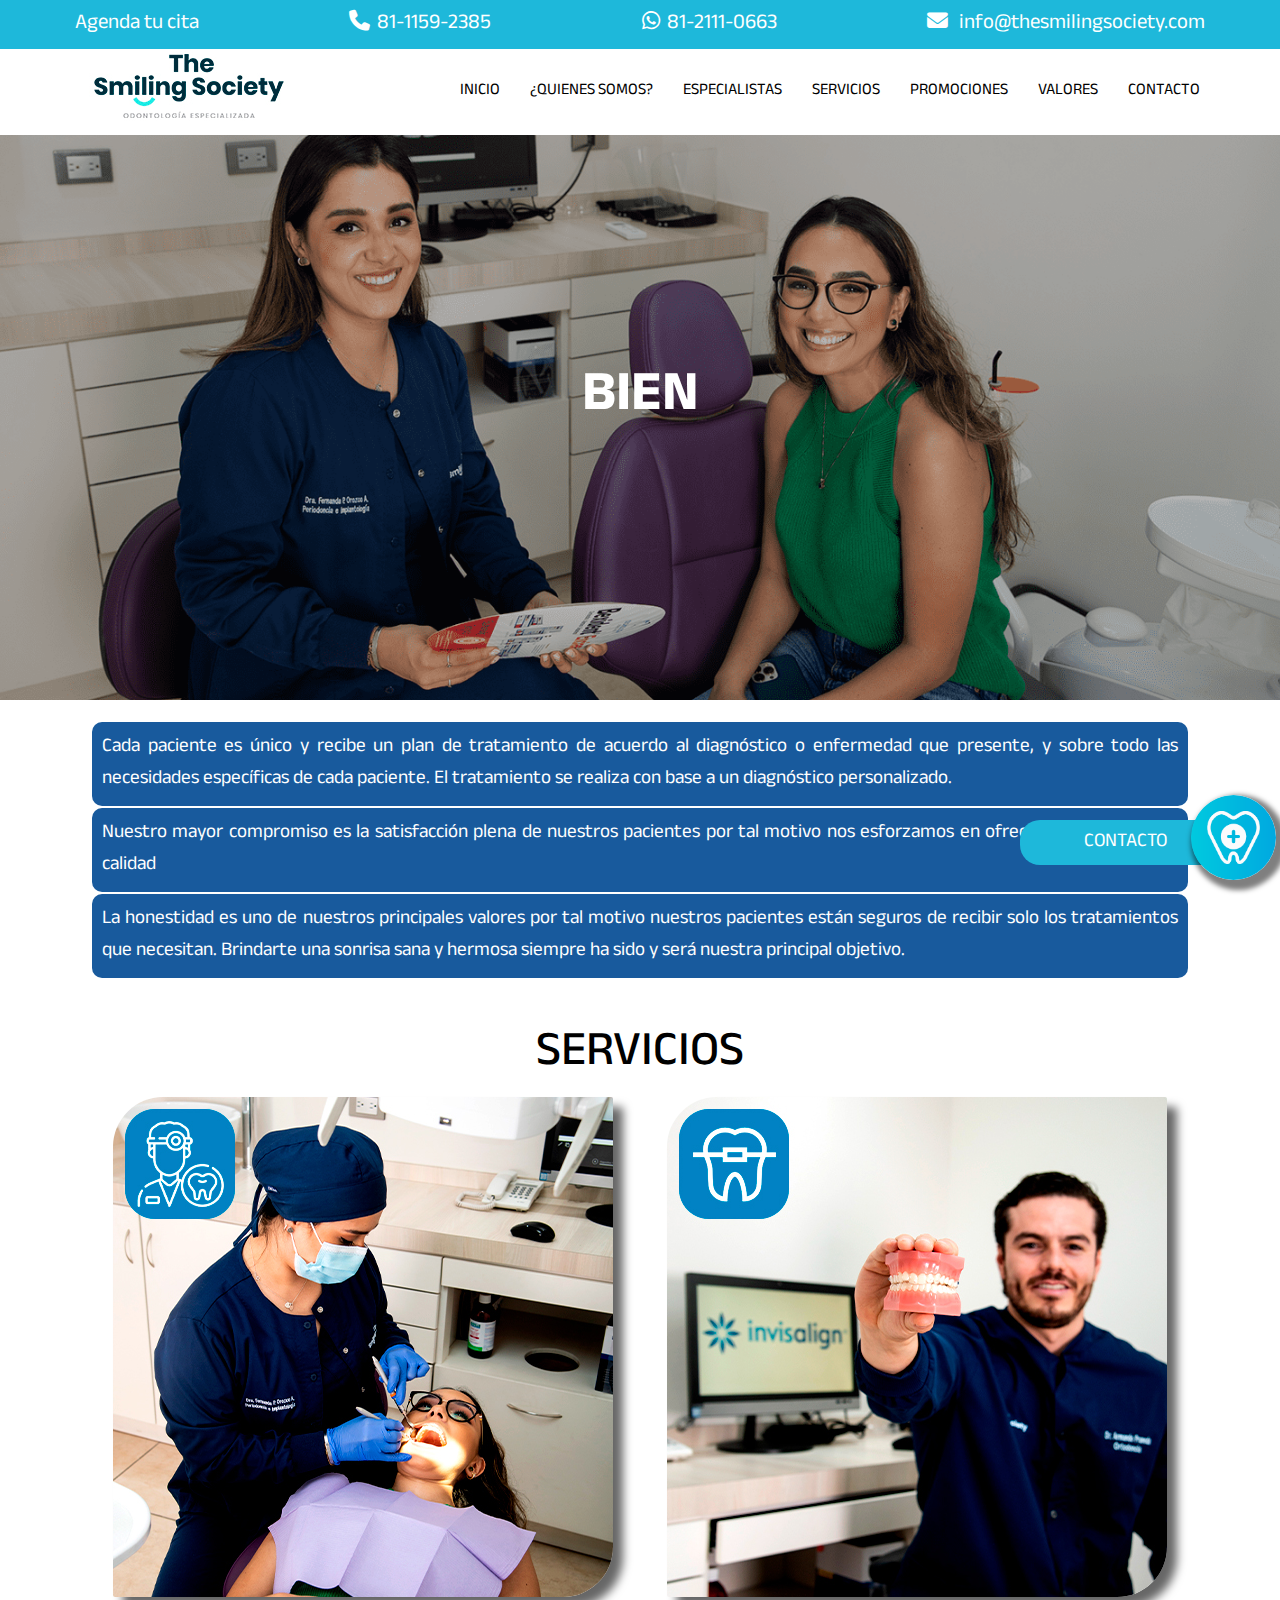
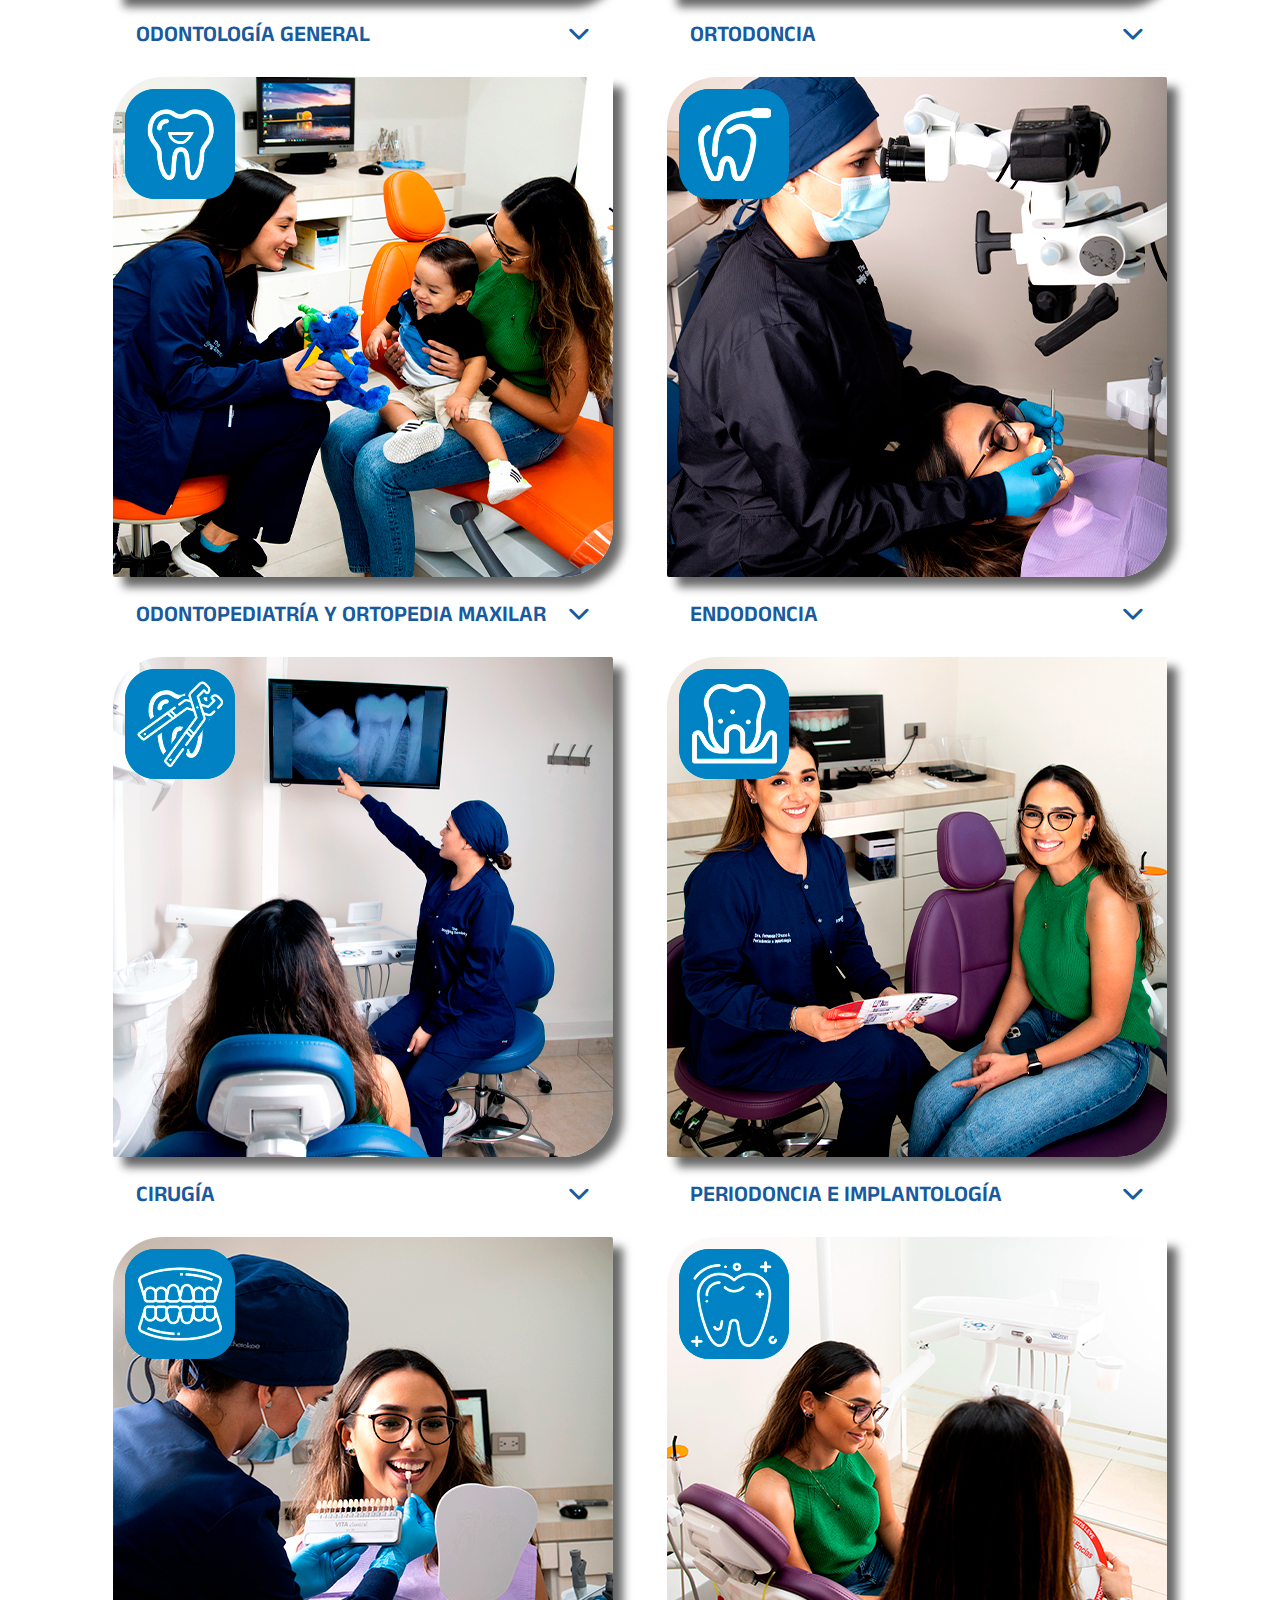
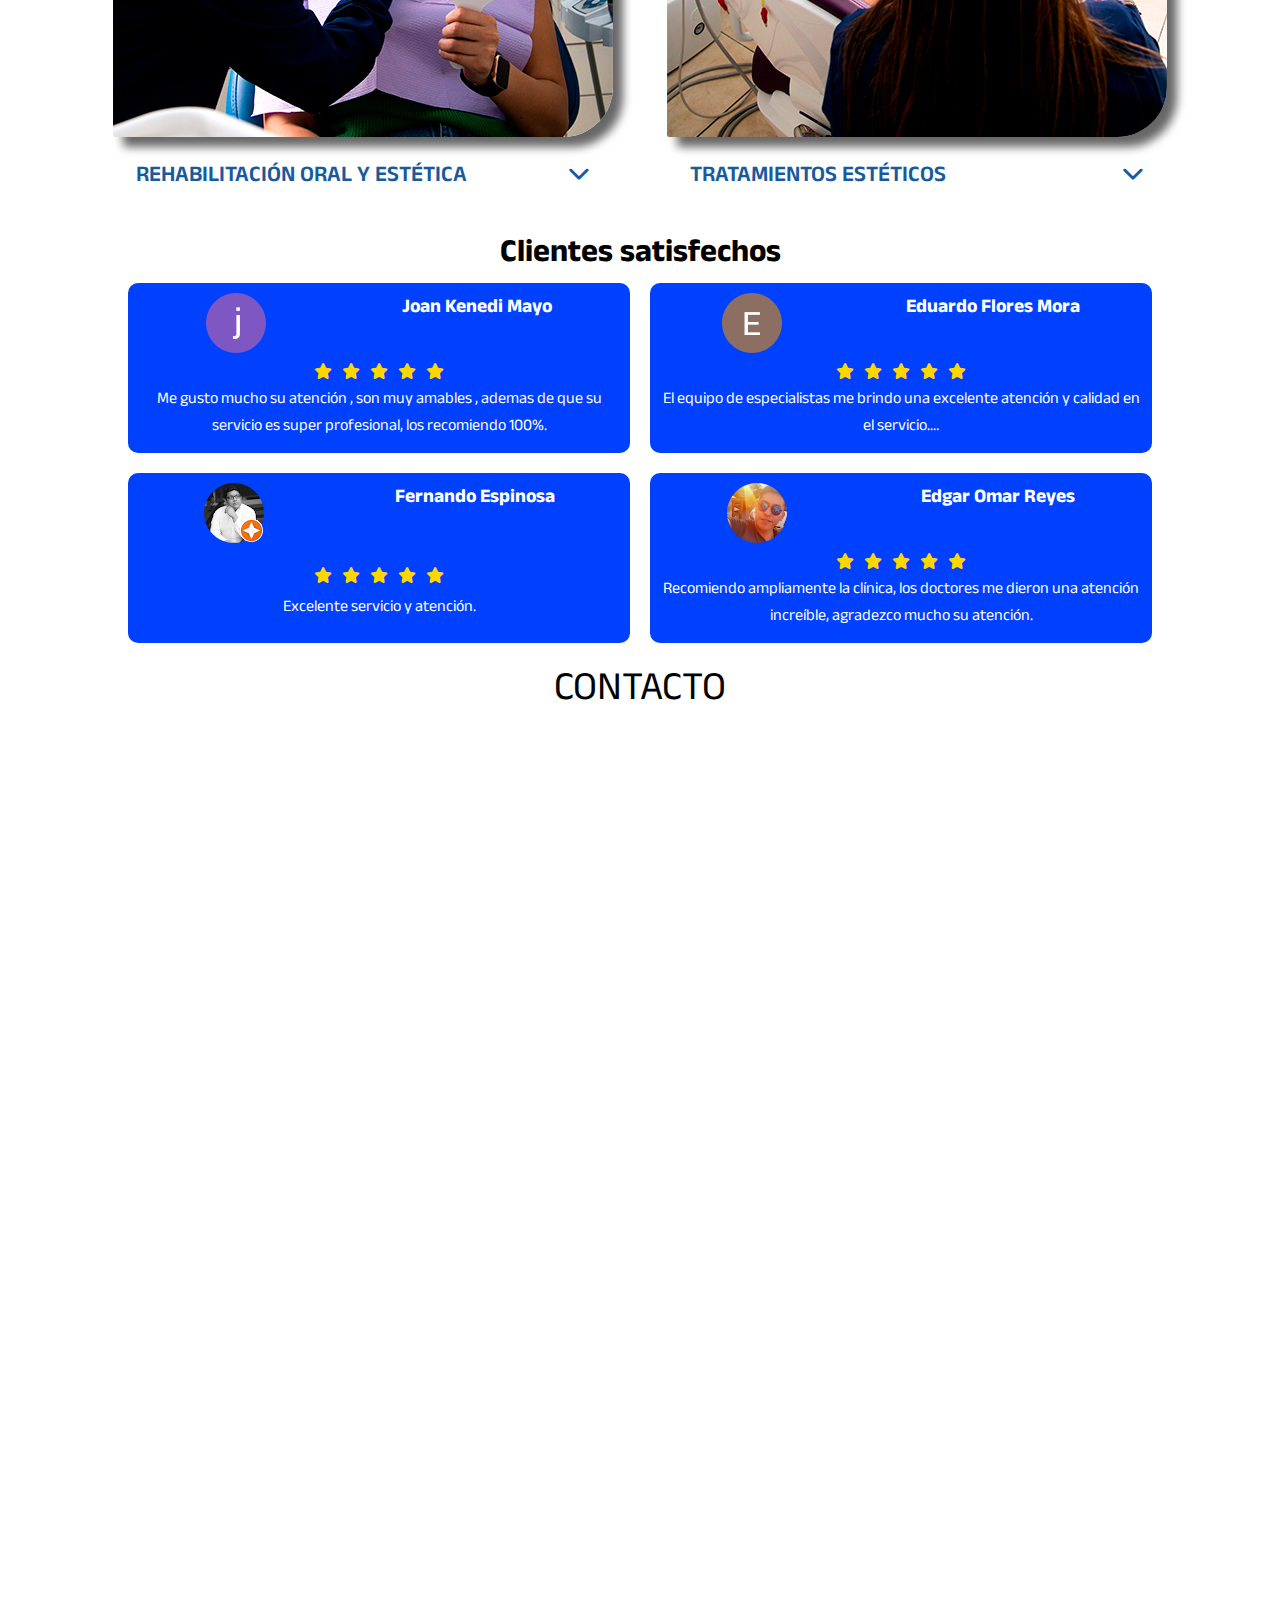
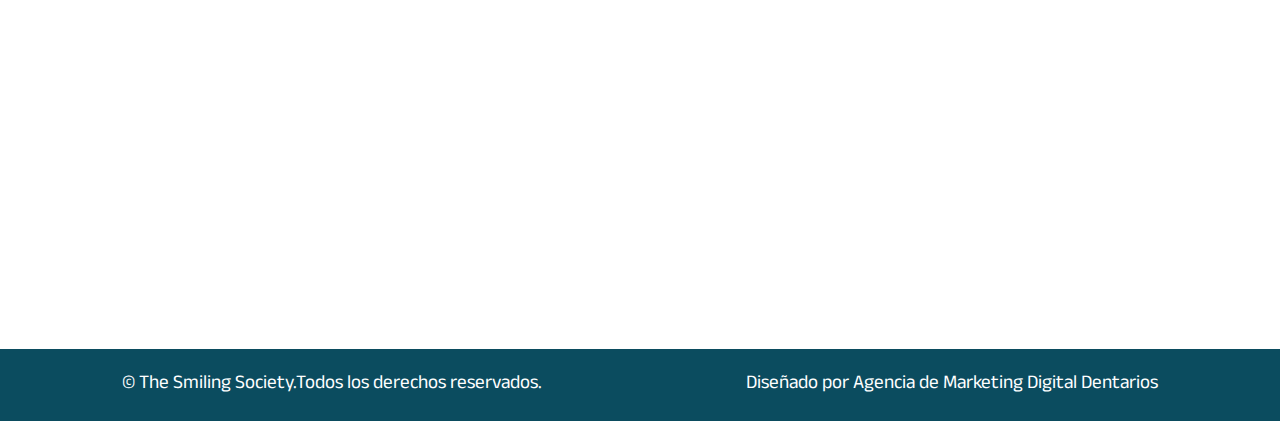
<file: servicios.html>
<!DOCTYPE html>
<html lang="en">
  <head>
    <meta charset="UTF-8" />
    <meta http-equiv="X-UA-Compatible" content="IE=edge" />
    <meta name="viewport" content="width=device-width, initial-scale=1.0" />
    <link rel="icon" href="images/ss_favicon.jpg" />
    <title>The Smiling Society</title>
    <link
      rel="stylesheet"
      href="https://cdnjs.cloudflare.com/ajax/libs/font-awesome/6.2.1/css/all.min.css"
    />
    <link rel="stylesheet" href="css/styles.css" />
    <link
    rel="stylesheet"
    href="https://cdn.jsdelivr.net/npm/swiper/swiper-bundle.min.css"
  />
  <link href="https://unpkg.com/aos@2.3.1/dist/aos.css" rel="stylesheet">
   <!-- Google tag (gtag.js) -->
   <script async src="https://www.googletagmanager.com/gtag/js?id=G-FTXW3CLC4L"></script>
   <script>
     window.dataLayer = window.dataLayer || [];
     function gtag(){dataLayer.push(arguments);}
     gtag('js', new Date());
   
     gtag('config', 'G-FTXW3CLC4L');
   </script>
  
  </head>
  <body>
    <header>
      <div class="header-top">
        <a href="https://api.whatsapp.com/send?phone=528121110663"
        > Agenda tu cita</a
        >
        <a href="tel:8111592385"
          ><i class="fa-solid fa-phone"></i>81-1159-2385</a
        >
        <a href="https://api.whatsapp.com/send?phone=528121110663"
        ><i class="fa-brands fa-whatsapp"></i>81-2111-0663</a
      >
        <a href="mailto:info@thesmilingsociety.com"
          ><i class="fa-solid fa-envelope"></i> info@thesmilingsociety.com</a
        >
      </div>
      <div class="header-bottom">
        <a href="index.html">
          <img src="images/ss_logo.jpg" alt="" class="logo-header" />
        </a>
        <nav class="enlacesheader" id="enlacesheader">
            <a href="index.html" class="nav-link">Inicio</a>
            <a href="index.html#somos" class="nav-link">¿Quienes Somos?</a>
            <a href="index.html#especialistas" class="nav-link">Especialistas</a>
            <a href="servicios.html" class="nav-link">Servicios</a>
            <a href="promociones.html" class="nav-link">Promociones</a>
            <a href="index.html#values" class="nav-link">Valores</a>
            <a href="#contact" class="nav-link">Contacto</a>
          </ul>
        </nav>
        <img src="images/menu.png" alt="" class="icon-menu" id="abrir" />
      </div>
    </header>
    <main>
        <div class="hero-services">
            <h2 id="texto"></h2>
        </div>
        <div class="texto">
            <p>Cada paciente es único y recibe un plan de tratamiento de acuerdo al diagnóstico o enfermedad que presente, y sobre todo las necesidades específicas de cada paciente. El tratamiento se realiza con base a un diagnóstico personalizado.</p>
          
            <p>
                Nuestro mayor compromiso es la satisfacción plena de nuestros pacientes por tal motivo nos esforzamos en ofrecerte un servicio de calidad</p>
         <p>La honestidad es uno de nuestros principales valores por tal motivo nuestros pacientes están seguros de recibir solo los tratamientos que necesitan. 
            Brindarte una sonrisa sana y hermosa siempre ha sido y será nuestra principal objetivo.</p>
            </div>
            <div class="services">
                <h2>Servicios</h2>
                <div class="container-servicios" id="servicios">
                   <div class="item-servicios ">
                    <img src="images/odontologia-gral.jpg" alt="Hola soy la imagen 1" id="img">
                    <div class="submenu-services">
                      <div class="list-button-services list-menu">
                        <p>Odontología General</p> <i class="fa-solid fa-chevron-down"></i>
                      </div>
                      <div class="list-show-services">
                        <p>Nos comprometemos a diagnosticar y planear los tratamientos con los especialistas. Nos dedicamos a prevenir el avance de enfermedades como caries, gingitivis, desarrollo de maloclusiones, así como diagnosticar otras enfermedades orales. Mediante tus revisiones de control y profilaxis, cuidamos tu salud bucal y tu bienestar.</p>

                      </div>
                    </div>
                   </div>
                   <div class="item-servicios ">
                    <img src="images/ortodoncia.jpg" alt="Hola soy la imagen 2">
                    <div class="submenu-services">
                      <div class="list-button-services list-menu">
                        <p>Ortodoncia</p> <i class="fa-solid fa-chevron-down"></i>
                      </div>
                      <div class="list-show-services">
                        <p>Si estás interesado en renovar o transformar tu sonrisa, la ortodoncia es una de las especialidades que ayudan a lograr esto mediante el alineamiento de las piezas dentales. </p>
                        <p> Te brindamos distintas opciones de tratamiento de ortodoncia de acuerdo a tu condición y satisfacción. </p>  
                        <p> Contamos con Brackets tradicionales (metálicos), brackets estéticos (zafiro), y alineadores invisibles, la última tecnología en ortodoncia.</p>
                        <p> La Dra. Karla González, especialista en Ortodoncia, te atenderá con mucho gusto y te explicará la mejor opción de tratamiento para ti.</p>

                      </div>
                    </div>
                   </div>
                   <div class="item-servicios ">
                    <img src="images/odontopediatria.jpg" alt="Hola soy la imagen 3">
                    <div class="submenu-services">
                      <div class="list-button-services list-menu">
                        <p>Odontopediatría y Ortopedia Maxilar</p> <i class="fa-solid fa-chevron-down"></i>
                      </div>
                      <div class="list-show-services">
                        <p>Cuidamos la salud bucal de tus peques, tratando de hacer de su de visita al dentista una buena experiencia y divertida. La Dra. Diana Gamboa especialista en odontopediatría y ortopedia maxilar, está está comprometida a cuidar y mantener los dientes de tus hijos sanos y fuertes. Así como diagnosticar y tratar cualquier alteración presente.</p>

                      </div>
                    </div>
                   </div>
                   <div class="item-servicios ">
                    <img src="images/endodoncia.jpg" alt="Hola soy la imagen 4">
                    
                    <div class="submenu-services">
                      <div class="list-button-services list-menu">
                        <p>Endodoncia</p> <i class="fa-solid fa-chevron-down"></i>
                      </div>
                      <div class="list-show-services">
                        <p>Si presentas dolor en algún diente, o presentas algún proceso infeccioso se debe de valorar con un endodoncista. La Dra. Karen Reyes, con gusto te atenderá para valorar el caso y ofrecerte el tratamiento para eliminar tu molestia. </p>
                       <p>Con el apoyo de la microscopía podemos observar detalles que no se ven a simple vista, nos ayuda a lograr mayor efectividad en nuestros tratamientos.</p>

                      </div>
                    </div>
                   </div>
                   <div class="item-servicios">
                    <img src="images/cirugia.jpg" alt="Hola soy imagen 5">
                    <div class="submenu-services">
                      <div class="list-button-services list-menu">
                        <p>Cirugía</p> <i class="fa-solid fa-chevron-down"></i>
                      </div>
                      <div class="list-show-services">
                        <p>Si necesitas cirugía de terceras molares, extracciones, o cualquier tratamiento de cirugía bucal, El Dr. Patricio Fernández, con gusto te atenderá.</p>
                  <p>Si sufres de dolor en la articulación temporomandibular, él te puede valorar y ofrecerte la mejor opción de tratamiento de acuerdo a tu caso, desde guardas oclusales, miorelajantes, entre otros.</p>

                      </div>
                    </div>
                   </div>
                   <div class="item-servicios">
                    <img src="images/periodoncia.jpg" alt="Hola soy la imagen 6">
                    <div class="submenu-services">
                      <div class="list-button-services list-menu">
                        <p>Periodoncia e Implantología</p> <i class="fa-solid fa-chevron-down"></i>
                      </div>
                      <div class="list-show-services">
                        <p>Si te sangran las encías, sientes tus dientes flojos, o padeces de mal aliento, se debe de valorar con un periodoncista. La Dra. Fernanda Orozco, con gusto atenderá tus inquietudes sobre enfermedad de encías, cuidando tu salud bucal.</p>
                  <p>Si has perdido un diente, es importante sustituirlo para poder devolverle la función y estética a tu boca. La Dra Fernanda, por medio de implantes dentales,  trabaja en conjunto con la Dra Estefany para solucionar tu condición.</p>

                      </div>
                    </div>
                   </div>
                   <div class="item-servicios ">
                    <img src="images/rehabilitacion.jpg" alt="Hola soy la imagen 7">
                    <h2></h2>
                    <div class="submenu-services">
                      <div class="list-button-services list-menu">
                        <p>Rehabilitación Oral y Estética</p> <i class="fa-solid fa-chevron-down"></i>
                      </div>
                      <div class="list-show-services">
                        <p>Si presentas caries, fracturas, o hace falta un diente, podemos solucionarlo por medio de resinas, incrustaciones, coronas, o puentes. La Dra. Estefany Vargas valorará tu caso y te ofrecerà la mejor opción para devolver la función y estética a tu sonrisa manteniendo su salud bucal.</p>
                      </div>
                    </div>
                   </div>
                   <div class="item-servicios ">
                    <img src="images/estetica.jpg" alt="Hola soy la imagen 8">
                    <div class="submenu-services">
                      <div class="list-button-services list-menu">
                        <p>Tratamientos Estéticos</p> <i class="fa-solid fa-chevron-down"></i>
                      </div>
                      <div class="list-show-services">
                        <p>Sabemos lo importante que es sonreír y que te sientas seguro de tu sonrisa para poderte expresar ampliamente con quienes te rodean. Si lo que buscas es renovar tu sonrisa o cambiar detalles estéticos, con gusto valoraremos tu condición para ofrecerte la mejor opción y verte sonreír feliz.</p>
                      </div>
                    </div>
                   </div>
                </div>
                <div   id="modal">
                    <img src="images/boton-cerrar.png" alt="" id="close" class="close">
                    <div  id="container-modal">
                        
                        <p id="texto-modal" ></p>
                        <p id="texto-modal-dos" ></p>
                        <p id="texto-modal-tres" ></p>
                        <p id="texto-modal-cuatro" ></p>
                        <a href="https://web.whatsapp.com/send?l=en&phone=5218121110663" target="_blank" class="btn-modal">Contacto</a>
                    </div>
                </div>
            </div>
       
        <div class="contact-wats">
          <img src="images/diente.png" alt="" class="icon-principal" id="contacto">
          <div class="contact-text" id="contacto-text">
            <p>Contacto</p>
          </div>
          <div class="contacto-show" id="contacto-show">
            <figure>
              <a href="https://api.whatsapp.com/send?phone=528121110663" target="_blank"><img src="images/whatsapp.png" alt=""></a> 
             </figure>
             <figure>
               <a href="tel:8111592385" target="_blank"><img src="images/phone.png" alt=""></a> 
              </figure>
          </div>
          
        </div>
        <div class="opiniones">
          <h2>Clientes satisfechos</h2>
          <div class="container-opiniones">
            <div class="item-opiniones">
              <a href="https://n9.cl/ea24n" target="_blank">
                <img src="images/opinion-1.png" alt="">
                <h3>Joan Kenedi Mayo</h3>
                <div class="starts">
                 <i class="fa-sharp fa-solid fa-star"></i> <i class="fa-sharp fa-solid fa-star"></i> <i class="fa-sharp fa-solid fa-star"></i> <i class="fa-sharp fa-solid fa-star"></i><i class="fa-sharp fa-solid fa-star"></i>
                </div>
               
                <p>Me gusto mucho su atención , son muy amables , ademas de que su servicio es super profesional, los recomiendo 100%.</p>
              </a>
             
              </div>
            <div class="item-opiniones">
              <a href="https://n9.cl/ea24n" target="_blank">
                <img src="images/opinion-2.png" alt="">
                <h3>Eduardo Flores Mora</h3>
                <div class="starts">
                 <i class="fa-sharp fa-solid fa-star"></i> <i class="fa-sharp fa-solid fa-star"></i> <i class="fa-sharp fa-solid fa-star"></i> <i class="fa-sharp fa-solid fa-star"></i><i class="fa-sharp fa-solid fa-star"></i>
                </div>
               
                <p>El equipo de especialistas me brindo una excelente atención y calidad en el servicio.…</p>
              </a>
             
              </div>
            <div class="item-opiniones">
              <a href="https://n9.cl/ea24n" target="_blank">
                <img src="images/opinion-3.png" alt="">
                <h3>Fernando Espinosa</h3>
                <div class="starts">
                  <i class="fa-sharp fa-solid fa-star"></i> <i class="fa-sharp fa-solid fa-star"></i> <i class="fa-sharp fa-solid fa-star"></i> <i class="fa-sharp fa-solid fa-star"></i><i class="fa-sharp fa-solid fa-star"></i>
                </div>
                
              <p>Excelente servicio y atención.</p>
              </a>
             
            </div>
            <div class="item-opiniones">
              <a href="https://n9.cl/ea24n" target="_blank">
                <img src="images/opinion-4.png" alt="">
              <h3>Edgar Omar Reyes</h3>
              <div class="starts">
                <i class="fa-sharp fa-solid fa-star"></i> <i class="fa-sharp fa-solid fa-star"></i> <i class="fa-sharp fa-solid fa-star"></i> <i class="fa-sharp fa-solid fa-star"></i><i class="fa-sharp fa-solid fa-star"></i>
              </div> 
             
             <p>Recomiendo ampliamente la clínica, los doctores me dieron una atención increíble, agradezco mucho su atención.</p>
              </a>
              
            </div>
          </div>
        </div>
    </main>
    <footer id="contact">
      <h2>Contacto</h2>
      <div class="footer-map">
        <div class="container-map" data-aos="fade-down">
          <iframe src="https://www.google.com/maps/embed?pb=!1m18!1m12!1m3!1d3596.204812146951!2d-100.38617378550603!3d25.66450451888158!2m3!1f0!2f0!3f0!3m2!1i1024!2i768!4f13.1!3m3!1m2!1s0x8662bd88a8eaa409%3A0xed6e320f88d6a1dd!2sPlaza%20San%20Pedro!5e0!3m2!1ses-419!2smx!4v1669917618841!5m2!1ses-419!2smx" width="1000" height="400" style="border:0;" allowfullscreen="" loading="lazy" referrerpolicy="no-referrer-when-downgrade"></iframe>
        </div>
      </div>
      <div class="container-footer">
        <div class="item-footer" data-aos="fade-down" >
          <form action="">
            <input type="text" placeholder="Nombre">
            <input type="email" placeholder="Email">
            <input type="tel" placeholder="Teléfono">
            <input type="text" placeholder="Asunto">
            <textarea name="" id="" cols="30" rows="10" placeholder="  Mensaje"></textarea>
            <button type="submit">Enviar mensaje</button>
          </form>
        </div>
        <div class="item-footer" data-aos="fade-down">
          <div class="item-icon">
            <i class="fa-sharp fa-solid fa-location-dot"></i>
            <div class="info-footer">
              <h5>Dirección</h5>
              <p>Av. Humberto Lobo # 520, Local A-10, Col. Del Valle, CP 66220, San Pedro Garza García, Nuevo León, México</p>
            </div>
           
          </div>
          <div class="item-icon">
            <i class="fa-solid fa-envelope"></i>
            <div class="info-footer">
              <h5>Correo electrónico</h5>
              <p>info@thesmilingsociety.com</p>
            </div>
          
          </div>
          <div class="item-icon">
            <i class="fa-solid fa-phone"></i>
            <div class="info-footer">
              <h5>Teléfonos</h5>
            <p>Consultorio: 81-1356-0789 y 81-1159-2385</p>
            <p>Celular: 81-2111-0663</p>
            </div>
            
          </div>
        </div>
      </div>
      <div class="footer-footer">
    <p> © The Smiling Society.Todos los derechos reservados. </p>  
    <p>Diseñado por <a href="http://dentarios.com.mx/" target="_blank">Agencia de Marketing Digital Dentarios</a></p>
      </div>
      
    </footer>
    <script src="js/menu.js"></script>
    <script src="js/submenu.js"></script>
    <script src="js/maquina.js"></script>
    <script src="js/Modales.js"></script>
    <script src="js/contacto.js"></script>
    <script src="https://cdn.jsdelivr.net/npm/swiper/swiper-bundle.min.js"></script>
    <script src="https://unpkg.com/aos@2.3.1/dist/aos.js"></script>
    <script>
      AOS.init();
    </script>

    
  </body>
</html>
</file>
<file: css/styles.css>
@import url("https://fonts.googleapis.com/css2?family=Anek+Devanagari:wght@100;200;300;400;500;600;700;800&family=Poppins:wght@100;200;300;400;500;600;700&family=Righteous&display=swap");
@import url(services.css);
* {
  margin: 0;
  padding: 0;
  box-sizing: border-box;
}
body {
  width: 100%;
  height: 100%;
  overflow-x: hidden;
  font-family: "Anek Devanagari", sans-serif;
}
header {
  width: 100%;
  position: fixed;
  top: 0;
  left: 0;
  z-index: 999;
  background-color: #fff;
}
.header-top {
  width: 100%;
  background-color: #1eb8da;
  display: flex;
  justify-content: space-around;
  flex-wrap: wrap;
  padding: 7px 0px;
}
.header-top a {
  text-decoration: none;
  color: #fff;
  font-size: 0.9em;
}
.header-top a i {
  margin-right: 7px;
}
.promo-descktop {
  display: none;
}
.header-bottom {
  width: 100%;
  display: flex;
  justify-content: space-between;
  align-items: center;
  position: relative;
  padding-right: 1.5em;
}
.logo-header {
  max-width: 100%;
}
.icon-menu {
  width: 40px;
  height: 40px;
  object-fit: contain;
}
.enlacesheader {
  position: absolute;
  background: #43cea2; /* fallback for old browsers */
  background: -webkit-linear-gradient(
    to right,
    #185a9d,
    #43cea2
  ); /* Chrome 10-25, Safari 5.1-6 */
  background: linear-gradient(
    to right,
    #185a9d,
    #43cea2
  ); /* W3C, IE 10+/ Edge, Firefox 16+, Chrome 26+, Opera 12+, Safari 7+ */

  top: 100%;
  right: 0;
  width: 100%;
  height: 100vh;
  display: flex;
  align-items: center;
  flex-direction: column;
  z-index: 999;
  margin-bottom: 2px;
  clip-path: circle(0% at 100% 0);
  transition: 0.6s;
  text-align: center;
}
.enlacesheader a {
  color: #fff;
  text-decoration: none;
  margin: 15px auto;
  text-transform: uppercase;
}
.menudos {
  -webkit-clip-path: circle(141.2% at 100% 0);
  clip-path: circle(141.2% at 100% 0);
  z-index: 100;
  top: 100%;
}
.container-slider {
  position: relative;
  height: 100%;
  margin-top: 120px;
}

.swiper {
  width: 100%;
  height: auto;
}

.swiper-slide {
  background-position: center;
  background-size: cover;
  position: relative;
}
.container-text {
  position: absolute;
  width: 100%;
  left: 0;
  top: 0;
  right: 0;
  bottom: 0;
  display: flex;
  justify-content: center;
  align-items: center;
}
.text-1 {
  animation-name: example;
  animation-duration: 1s;
  animation-timing-function: linear;
  animation-delay: 1s;
}
@keyframes example {
  from {
    transform: translateX(-100%);
  }
  to {
    transform: translateX(0);
  }
}
.text-2 {
  animation-name: example2;
  animation-duration: 1s;
  animation-timing-function: linear;
  animation-delay: 5s;
}
@keyframes example2 {
  from {
    transform: translateX(-100%);
  }
  to {
    transform: translateX(0);
  }
}
.text-3 {
  animation-name: example3;
  animation-duration: 1s;
  animation-timing-function: linear;
  animation-delay: 10s;
}
@keyframes example3 {
  from {
    transform: translateX(-100%);
  }
  to {
    transform: translateX(0);
  }
}
.container-text p {
  font-size: 1.7em;
  color: #fff;
  text-transform: uppercase;
  font-weight: 600;
  text-align: center;
}

.swiper-slide img {
  display: block;
  width: 100%;
}
.swiper-button-next,
.swiper-button-prev {
  display: none !important;
}
.img-scr {
  display: none !important;
}
.img-movil {
  display: block !important;
}
.we-offer {
  width: 100%;
}
.we-offer h2 {
  text-align: center;
  font-size: 2em;
  margin: 10px auto;
}
.img-logo-somos {
  max-width: 100%;
  padding: 20px;
  margin: auto;
}
.container-offer {
  display: grid;
  grid-template-columns: repeat(1, 1fr);
  width: 90%;
  margin: auto;
}
.container-offer .item-offer a {
  padding: 10px 15px;
  background-color: #0040ff;
  text-decoration: none;
  border-radius: 10px;
  color: white;
  transition: all 0.275s linear;
}
.item-offer {
  margin-bottom: 30px;
}
.container-offer .item-offer a:hover {
  transform: scale(1.1);
  transition: all 0.275s linear;
}
.item-offer:nth-child(1) p {
  margin: 7px auto;
  font-size: 1.1em;
  text-align: justify;
}
.item-offer:nth-child(2) img {
  max-width: 100%;
  border-radius: 50px 0px;
}
.team {
  width: 100%;
}
.team h2 {
  text-align: center;
  font-size: 2em;
  text-transform: uppercase;
  font-weight: 400;
}
.team span {
  text-align: center;
  font-size: 1.5em;
  font-weight: 300;
  display: block;
  margin: auto;
}
.container-especialistas {
  width: 90%;
  margin: auto;
  display: grid;
  grid-template-columns: repeat(1, 1fr);
}
.item-especialistas .img-doctor {
  max-width: 100%;
  transition: 0.7s;
  border-radius: 50px 0px;
  box-shadow: 7px 7px 7px rgba(0, 0, 0, 0.5);
}
.img-doctor:hover {
  transform: scale(0.9);
  transition: 0.7s;
}
.item-especialistas h6 {
  font-size: 1.4em;
  font-weight: 600;
  text-align: center;
}
.contain-redes {
  width: 100%;
  display: flex;
  justify-content: flex-start;
  align-items: center;
  gap: 20px;
}
.contain-redes a img {
  max-width: 65%;
}
.contain-redes p {
  font-size: 1.1em;
  color: #0b243b;
  font-weight: 600;
}
.submenu {
  width: 100%;
  padding-bottom: 25px;
}
.submenu a {
  text-decoration: none;
}
.submenu .list-button {
  display: flex;
  justify-content: space-between;
  align-items: center;
}
.list-button p,
.list-button i {
  font-size: 1.2em;
  color: #a4a4a4;
}
.list-show {
  width: 100%;
  margin-left: auto;
  border-left: 2px solid #303440;
  list-style: none;
  transition: height 0.4s;
  height: 0;
  overflow: hidden;
}
.list-show p {
  font-size: 1em;
  text-align: justify;
  margin: 10px auto 10px 8px;
  color: #424242;
}
.services {
  width: 100%;
}
.services h2 {
  text-align: center;
  font-size: 1.7em;
  font-weight: 500;
  text-transform: uppercase;
}
.container-services {
  width: 90%;
  display: grid;
  grid-template-columns: repeat(1, 1fr);
  margin: auto;
}
.item-services img {
  max-width: 100%;
}
.list-services p,
.list-services i {
  font-size: 1em;
  text-transform: uppercase;
}
.values {
  background-image: url("../images/ss_parallax.png");
  width: 100%;
  height: 800px;

  /* Create a parallax effect */

  background-attachment: fixed;

  background-position: top center;

  background-repeat: no-repeat;

  background-size: cover;
  display: flex;
  justify-content: center;
  align-items: center;
  flex-direction: column;
}
.values h2 {
  font-size: 2.5em;
  color: #fff;
  text-transform: uppercase;
  font-weight: 600;
}
.container-values {
  width: 90%;
  margin: 0px auto;
  display: grid;
  grid-template-columns: repeat(1, 1fr);
  text-align: center;
  gap: 15px;
}
.item-values {
  display: flex;
  justify-content: center;
  align-items: center;
  flex-direction: column;
}
.item-values i {
  font-size: 35px;
  color: #fff;
  text-align: center;
}
.item-values h4 {
  text-transform: uppercase;
  font-size: 2em;
  color: #fff;
}
.item-values p {
  color: #fff;
  font-size: 1em;
}
footer {
  width: 100%;
}
footer h2 {
  text-align: center;
  font-size: 2.5em;
  text-transform: uppercase;
  font-weight: 400;
}
.footer-map {
  width: 100%;
  padding: 10px;
}
.container-map {
  position: relative;
  overflow: hidden;
  width: 100%;
  padding-top: 56.25%; /* 16:9 Aspect Ratio (divide 9 by 16 = 0.5625) */
}
.container-map iframe {
  position: absolute;
  top: 0;
  left: 0;
  bottom: 0;
  right: 0;
  width: 100%;
  height: 100%;
}
.container-footer {
  width: 90%;
  display: grid;
  grid-template-columns: repeat(1, 1fr);
  margin: auto;
}
.item-footer:nth-child(1) form {
  width: 100%;
}
.item-footer:nth-child(1) form input {
  width: 100%;
  padding: 13px;
  margin: 7px auto;
  border: 1.8px solid #a4a4a4;
  border-radius: 5px;
}
.item-footer:nth-child(1) form textarea {
  width: 100%;
  margin: 7px auto;
  border: 1.8px solid #a4a4a4;
  border-radius: 5px;
}
form input::placeholder {
  margin-left: 7px;
  font-family: "Anek Devanagari", sans-serif;
  font-size: 1.1em;
}
form textarea::placeholder {
  padding-left: 15px;
  font-family: "Anek Devanagari", sans-serif;
  font-size: 1.1em;
}
form button {
  margin: auto;
  display: block;
  padding: 12px 15px;
  background-color: #01df01;
  color: #fff;
  font-size: 1.3em;
  border: none;
  border-radius: 5px;
}
.item-footer:nth-child(2) {
  margin: 15px auto;
}

.item-icon {
  display: flex;
  justify-content: flex-start;
  align-items: center;
  gap: 20px;
}
.item-icon:nth-child(1) i {
  font-size: 34px;
}
.item-icon i {
  font-size: 30px;
}
.item-icon h5 {
  font-size: 1.3em;
  color: #424242;
  font-weight: 400;
}
.item-icon p {
  font-size: 1em;
  color: #6e6e6e;
}
.footer-footer {
  background-color: #0b4c5f;
  width: 100%;
}
.footer-footer p {
  color: #fff;
  font-size: 0.9em;
  text-align: center;
}
.footer-footer p a {
  text-decoration: none;
  color: #fff;
}
.contact-wats {
  width: 100%;
  position: relative;
}
.contact-wats .icon-principal {
  position: fixed;
  z-index: 9999;
  right: 4px;
  bottom: 20px;
  transition: 0.5s;
  width: 70px;
  height: 70px;
  object-fit: contain;
  z-index: 10;
  animation: example 2s infinite;
  box-shadow: 5px 5px 5px 5px rgba(0, 0, 0, 0.5);
  border-radius: 50%;
}
@keyframes example {
  from {
    transform: scale(0.9);
  }
  to {
    transition: scale(1);
  }
}
.contact-wats .contact-text {
  width: 220px;
  height: auto;
  background-color: #1eb8da;
  position: fixed;
  right: 10px;
  bottom: 35px;
  display: flex;
  justify-content: center;
  align-items: center;
  height: 35px;
  border-radius: 20px;
  animation: crecer 3s 3;
  z-index: 5;
}
@keyframes crecer {
  from {
    transform: scale(0);
    transform-origin: right;
  }
  to {
    transition: scale(1);
  }
}

.contact-text p {
  font-size: 1.1em;
  color: #fff;
  text-transform: uppercase;
  margin-right: 40px;
}
.contact-wats .contacto-show {
  position: fixed;
  right: 9px;
  bottom: 0px;
  visibility: hidden;
  z-index: 5;
  transition: 0.5s;
  transform: translateY(0px);
}
.contact-wats .contacto-show img {
  width: 65px;
  height: 65px;
  object-fit: contain;
}
.contacto-show.show-btn {
  display: block;
  transform: translateY(-90px);
  visibility: visible;
  right: 10px;
  transition: 0.5s;
}
.opiniones {
  width: 100%;
}
.opiniones h2 {
  font-size: 2em;
  text-align: center;
}
.opiniones .container-opiniones {
  width: 95%;
  margin: auto;
  display: grid;
  grid-template-columns: repeat(1, 1fr);
  gap: 20px;
}
.container-opiniones .item-opiniones a {
  background-color: #0040ff;
  border-radius: 10px;
  display: flex;
  justify-content: space-around;
  flex-wrap: wrap;
  padding: 7px;
  text-decoration: none;
}
.item-opiniones h3 {
  font-size: 1.2em;
  color: #fff;
}
.item-opiniones .starts i {
  color: gold;
}
.item-opiniones p {
  font-size: 1em;
  color: #fff;
  text-align: center;
}
.promotions {
  width: 100%;
}
.promotions h2 {
  text-align: center;
  font-size: 2em;
  text-transform: uppercase;
  font-weight: 400;
}
.container-promotions {
  display: grid;
  grid-template-columns: repeat(1, 1fr);
  gap: 15px;
  margin: auto;
  width: 90%;
}
.item-promotion img {
  max-width: 100%;
  border-radius: 50px 0px;
  box-shadow: 7px 7px 7px rgba(0, 0, 0, 0.5);
}

@media (min-width: 768px) {
  .promotions h2 {
    text-align: center;
    font-size: 3.2em;
    text-transform: uppercase;
    font-weight: 400;
  }
  .container-promotions {
    display: grid;
    grid-template-columns: repeat(2, 1fr);
    gap: 30px;
    margin: auto;
    width: 80%;
  }
  .item-promotion img {
    max-width: 100%;
    border-radius: 50px 0px;
    box-shadow: 7px 7px 7px rgba(0, 0, 0, 0.5);
  }
  .promo-movil {
    display: none;
  }
  .promo-descktop {
    display: block;
  }
  .promo-des {
    grid-column-start: 1;
    grid-column-end: 3;
  }
  .img-scr {
    display: block !important;
  }
  .img-movil {
    display: none !important;
  }
  .container-slider {
    position: relative;
    height: 100%;
    margin-top: 120px;
  }
  .swiper-slide img {
    display: block;
    width: 100%;
  }
  .header-top {
    width: 100%;
    background-color: #1eb8da;
    display: flex;
    justify-content: space-around;
    padding: 7px 0px;
  }
  .header-top a {
    text-decoration: none;
    color: #fff;
    font-size: 1.3em;
  }
  .logo-header {
    max-width: 100%;
  }
  .header-bottom {
    width: 100%;
    display: flex;
    justify-content: space-around;
    align-items: center;
    position: relative;
    padding-right: 0em;
  }
  .icon-menu {
    width: 40px;
    height: 40px;
    object-fit: contain;
    display: none;
  }
  .enlacesheader {
    position: relative;
    background: #fff; /* fallback for old browsers */
    background: -webkit-linear-gradient(none); /* Chrome 10-25, Safari 5.1-6 */
    background: linear-gradient(
      none
    ); /* W3C, IE 10+/ Edge, Firefox 16+, Chrome 26+, Opera 12+, Safari 7+ */

    top: auto;
    right: auto;
    width: auto;
    height: auto;
    display: flex;
    align-items: center;
    flex-direction: row;
    z-index: 999;
    margin-bottom: 2px;
    clip-path: none;
    transition: 0.6s;
    text-align: center;
  }
  .enlacesheader a {
    color: #000;
    text-decoration: none;
    margin: 15px;
    text-transform: uppercase;
  }
  .container-offer {
    display: grid;
    grid-template-columns: repeat(2, 1fr);
    width: 90%;
    margin: auto;
    gap: 30px;
  }
  .item-offer {
    display: flex;
    justify-content: center;
    align-items: center;
    flex-direction: column;
  }
  .img-logo-somos {
    max-width: 65%;
    padding: 20px;
    margin: auto;
  }
  .we-offer h2 {
    text-align: center;
    font-size: 3em;
    margin: 10px auto;
    font-weight: 500;
  }
  .item-offer:nth-child(1) p {
    margin: 7px auto;
    font-size: 1.2em;
    text-align: justify;
    padding: 0px 30px;
    font-weight: 400;
  }
  .team h2 {
    text-align: center;
    font-size: 3.2em;
    text-transform: uppercase;
    font-weight: 400;
    margin-top: 15px;
  }
  .team span {
    text-align: center;
    font-size: 2em;
    font-weight: 300;
    display: block;
    margin: auto;
  }
  .container-especialistas {
    width: 90%;
    margin: auto;
    display: grid;
    grid-template-columns: repeat(3, 1fr);
    gap: 30px;
  }
  .item-especialistas h6 {
    font-size: 1.4em;
    font-weight: 600;
    text-align: left;
  }
  .contain-redes {
    width: 100%;
    display: flex;
    justify-content: flex-start;
    align-items: center;
    gap: 20px;
  }
  .contain-redes a img {
    max-width: 65%;
  }
  .contain-redes p {
    font-size: 1.4em;
    color: #0b243b;
    font-weight: 600;
  }
  .submenu {
    width: 98%;
    padding-bottom: 25px;
    margin: auto;
  }
  .submenu .list-button {
    display: flex;
    justify-content: space-between;
    align-items: center;
  }
  .list-button p,
  .list-button i {
    font-size: 1.2em;
    color: #a4a4a4;
  }
  .list-show {
    width: 100%;
    margin-left: auto;
    border-left: 2px solid #303440;
    list-style: none;
    transition: height 0.4s;
    height: 0;
    overflow: hidden;
  }
  .list-show p {
    font-size: 1em;
    text-align: justify;
    margin: 10px auto 10px 8px;
    color: #424242;
  }

  .services h2 {
    text-align: center;
    font-size: 3em;
    font-weight: 500;
    text-transform: uppercase;
    margin-top: 15px;
  }
  .container-services {
    width: 90%;
    display: grid;
    grid-template-columns: repeat(2, 1fr);
    margin: auto;
    gap: 40px;
  }
  .item-services img {
    max-width: 100%;
  }
  .list-services p,
  .list-services i {
    font-size: 1em;
  }
  .values {
    background-image: url("../images/ss_parallax.png");
    width: 100%;
    height: 450px;

    /* Create a parallax effect */

    background-attachment: fixed;

    background-position: top center;

    background-repeat: no-repeat;

    background-size: cover;
    display: flex;
    justify-content: center;
    align-items: center;
    flex-direction: column;
  }
  .container-values {
    width: 90%;
    margin: 0px auto;
    display: grid;
    grid-template-columns: repeat(4, 1fr);
    text-align: center;
  }
  .item-values p {
    color: #fff;
    font-size: 1em;
  }
  .container-footer {
    width: 90%;
    display: grid;
    grid-template-columns: repeat(2, 1fr);
    margin: 20px auto;
    gap: 40px;
  }
  .footer-map {
    width: 100%;
    padding: 10px;
  }
  .container-map {
    position: relative;
    overflow: hidden;
    width: 90%;
    padding-top: 56.25%; /* 16:9 Aspect Ratio (divide 9 by 16 = 0.5625) */
    margin: auto;
  }
  .item-footer:nth-child(2) {
    margin: 0px auto 15px;
    display: flex;
    flex-direction: column;
    justify-content: flex-start;
    gap: 30px;
  }

  .item-icon {
    display: flex;
    justify-content: flex-start;
    align-items: center;
    gap: 20px;
  }
  .item-icon:nth-child(1) i {
    font-size: 45px;
  }
  .item-icon i {
    font-size: 40px;
  }
  .item-icon h5 {
    font-size: 1.5em;
    color: #424242;
    font-weight: 400;
  }
  .item-icon p {
    font-size: 1.2em;
    color: #6e6e6e;
  }
  .footer-footer {
    background-color: #0b4c5f;
    width: 100%;
    display: flex;
    justify-content: space-around;
    padding: 20px;
  }
  .footer-footer p {
    color: #fff;
    font-size: 1.2em;
    text-align: center;
  }
  .footer-footer p a {
    text-decoration: none;
    color: #fff;
  }
  .container-text p {
    font-size: 3.2em;
    color: #fff;
    text-transform: uppercase;
    font-weight: 600;
    text-align: center;
  }
  .contact-wats {
    width: 100%;
    position: relative;
  }
  .contact-wats .icon-principal {
    position: fixed;
    z-index: 9999;
    right: 4px;
    bottom: 20px;
    transition: 0.5s;
    width: 85px;
    height: 85px;
    object-fit: contain;
    z-index: 10;
    animation: example 2s infinite;
    box-shadow: 5px 5px 5px 5px rgba(0, 0, 0, 0.5);
    border-radius: 50%;
  }
  @keyframes example {
    from {
      transform: scale(0.9);
    }
    to {
      transition: scale(1);
    }
  }
  .contact-wats .contact-text {
    width: 250px;
    height: auto;
    background-color: #1eb8da;
    position: fixed;
    right: 10px;
    bottom: 35px;
    display: flex;
    justify-content: center;
    align-items: center;
    height: 45px;
    border-radius: 20px;
    animation: crecer 3s 3;
    z-index: 5;
  }
  @keyframes crecer {
    from {
      transform: scale(0);
      transform-origin: right;
    }
    to {
      transition: scale(1);
    }
  }

  .contact-text p {
    font-size: 1.2em;
    color: #fff;
    text-transform: uppercase;
    margin-right: 40px;
  }
  .contact-wats .contacto-show {
    position: fixed;
    right: 10px;
    bottom: 0px;
    visibility: hidden;
    z-index: 5;
    transition: 0.5s;
    transform: translateY(0px);
  }
  .contact-wats .contacto-show img {
    width: 75px;
    height: 75px;
    object-fit: contain;
  }
  .contacto-show.show-btn {
    display: block;
    transform: translateY(-100px);
    visibility: visible;
    right: 10px;
    transition: 0.5s;
  }
  .opiniones h2 {
    font-size: 2em;
    text-align: center;
    margin: 12px auto 0px auto;
  }
  .opiniones .container-opiniones {
    width: 80%;
    margin: auto;
    display: grid;
    grid-template-columns: repeat(2, 1fr);
    gap: 20px;
    padding-bottom: 15px;
  }
  .container-opiniones .item-opiniones a {
    background-color: #0040ff;
    border-radius: 10px;
    display: flex;
    justify-content: space-around;
    flex-wrap: wrap;
    padding: 10px;
    text-decoration: none;
    height: 170px;
  }
  .item-opiniones h3 {
    font-size: 1.2em;
    color: #fff;
  }
  .item-opiniones .starts {
    width: 100%;
    display: flex;
    justify-content: center;
    align-items: center;
    gap: 10px;
    margin: 7px auto;
  }
  .item-opiniones .starts i {
    color: gold;
  }
  .item-opiniones p {
    font-size: 1em;
    color: #fff;
    text-align: center;
  }
  .item-opiniones img {
    width: 60px;
    height: 60px;
    object-fit: contain;
  }
}
</file>
